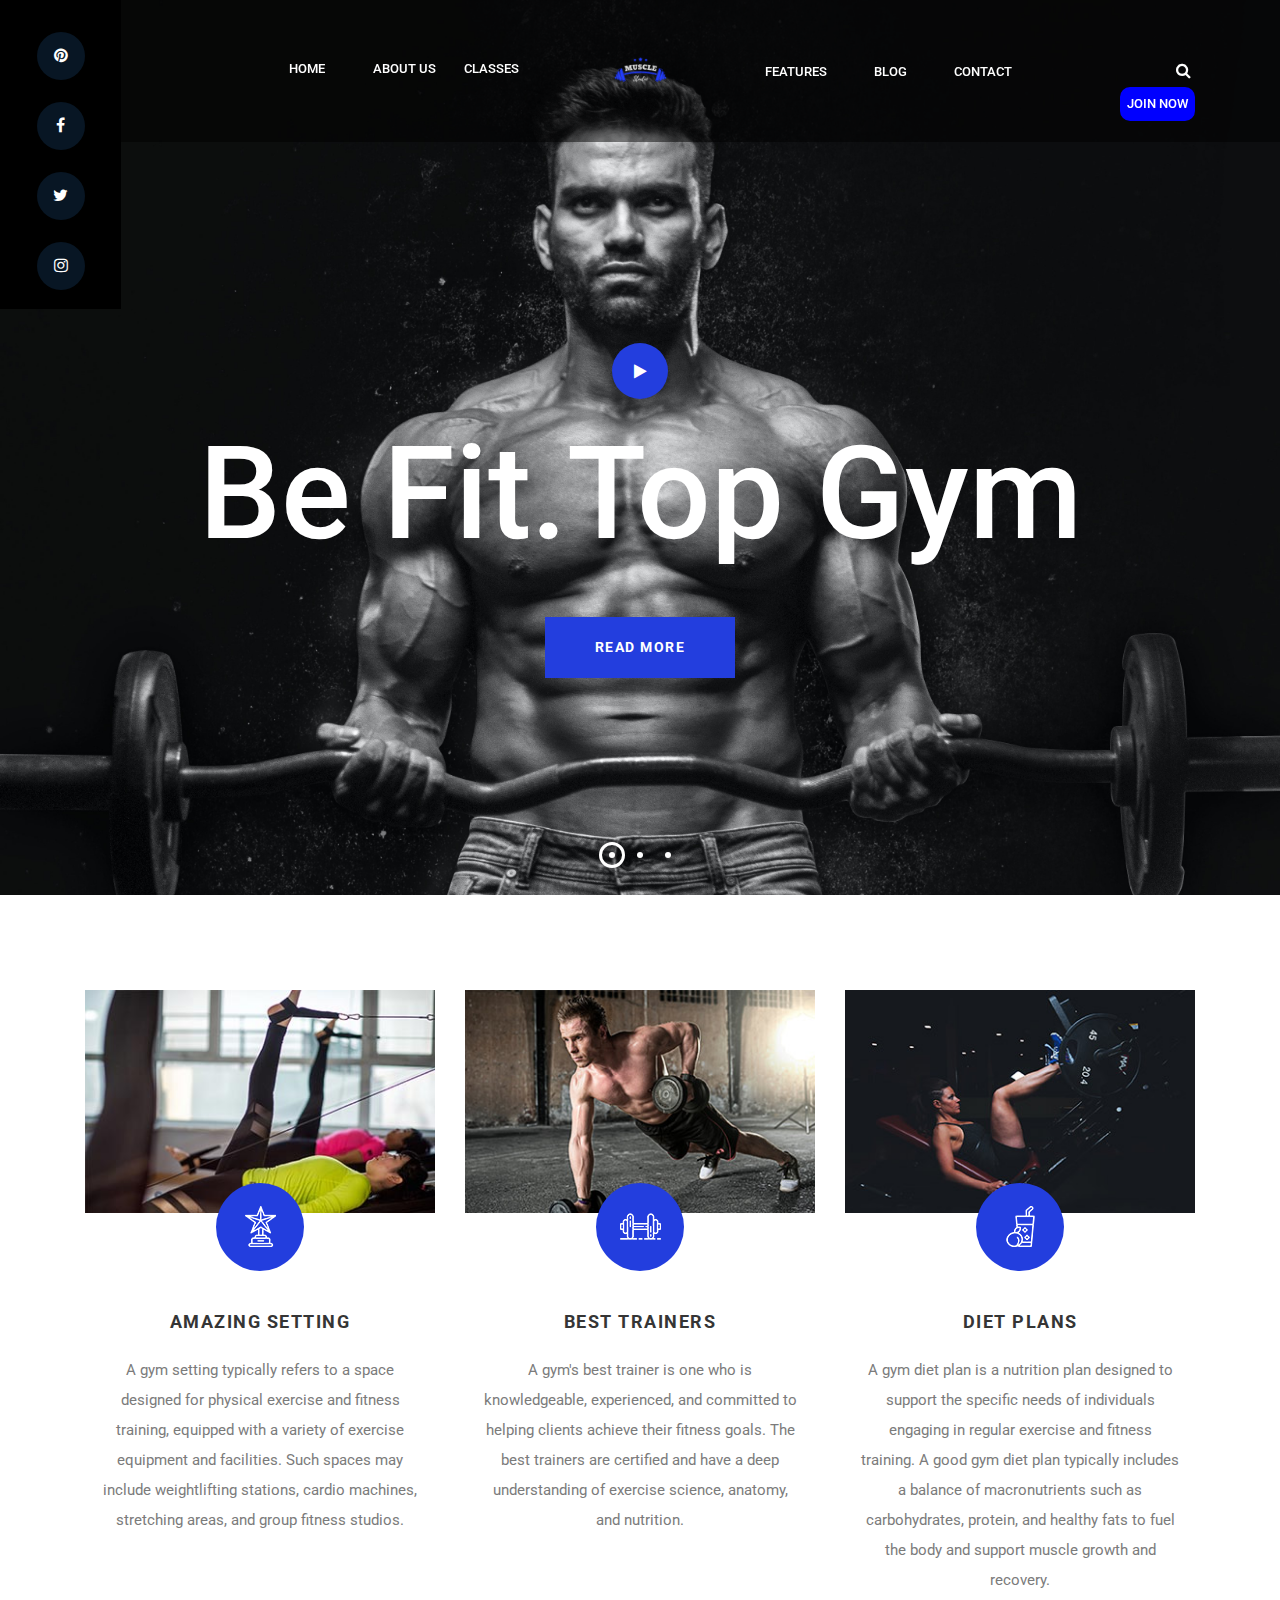
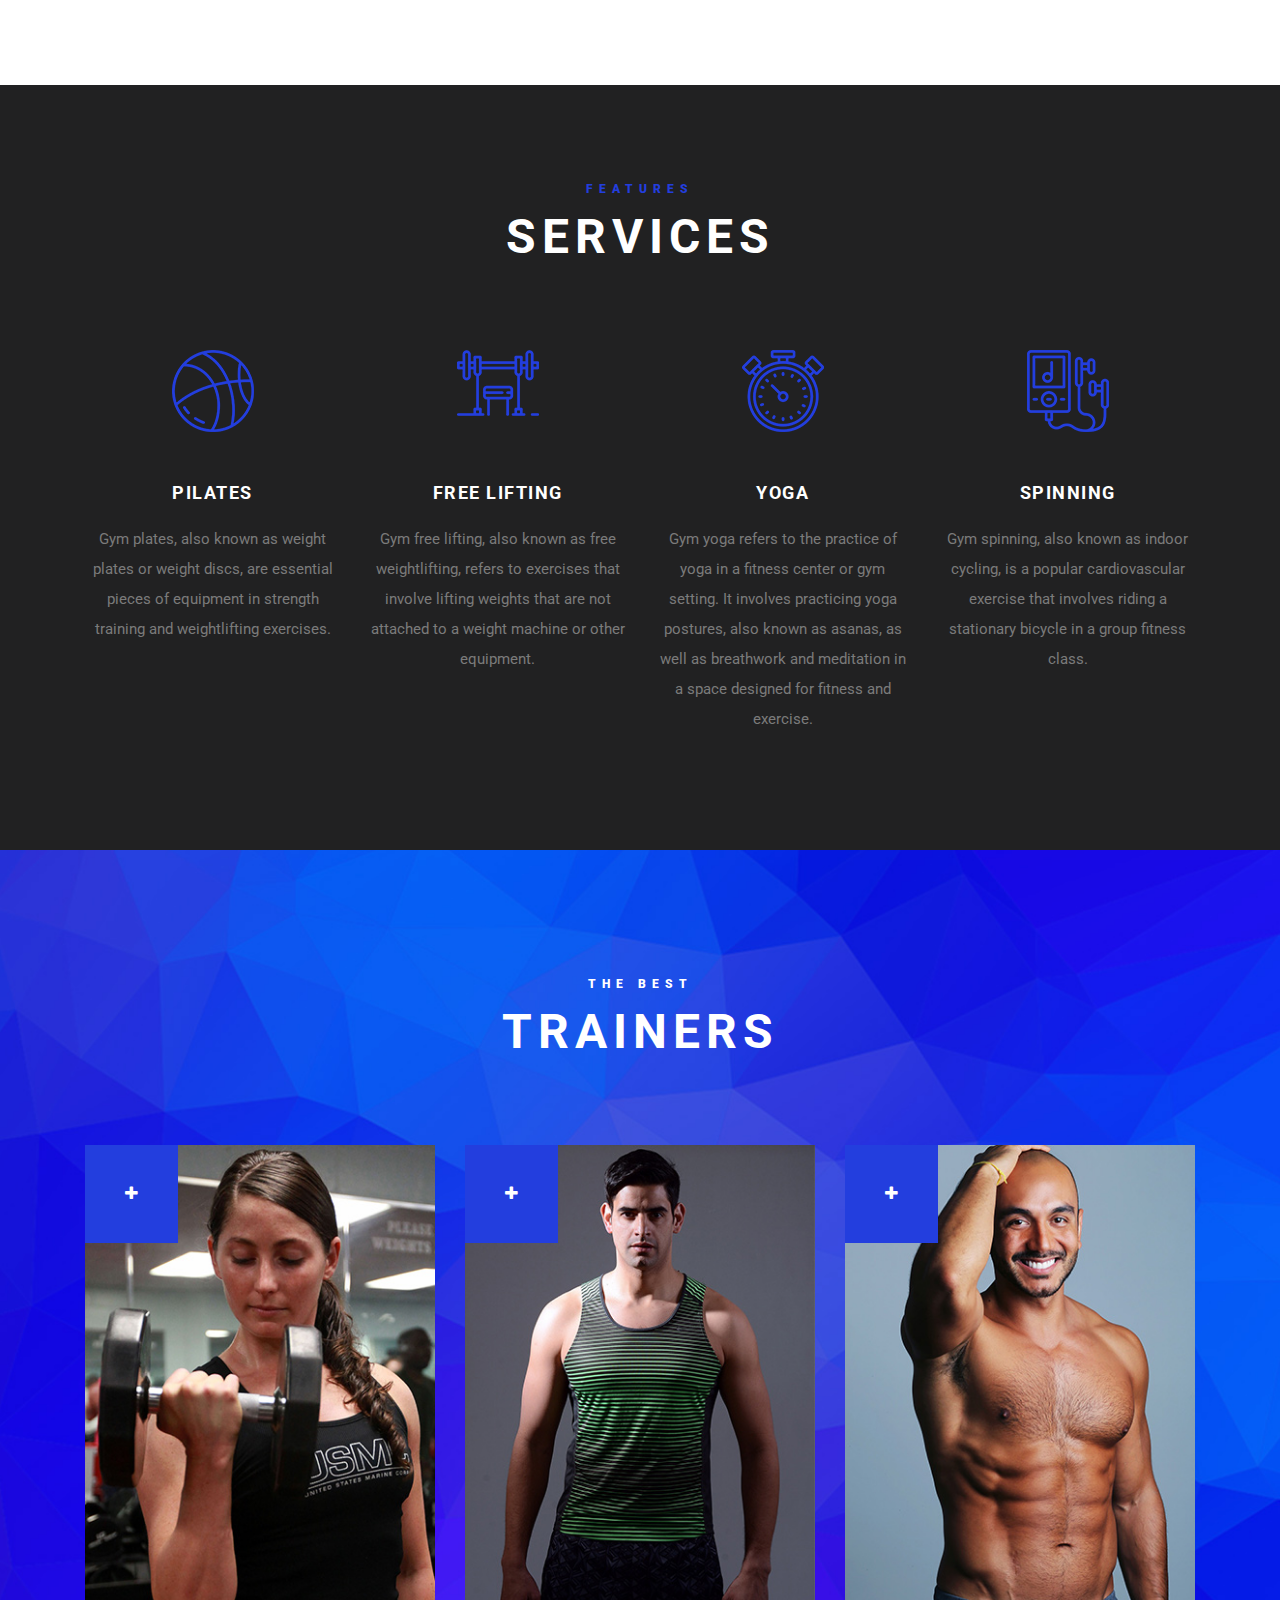
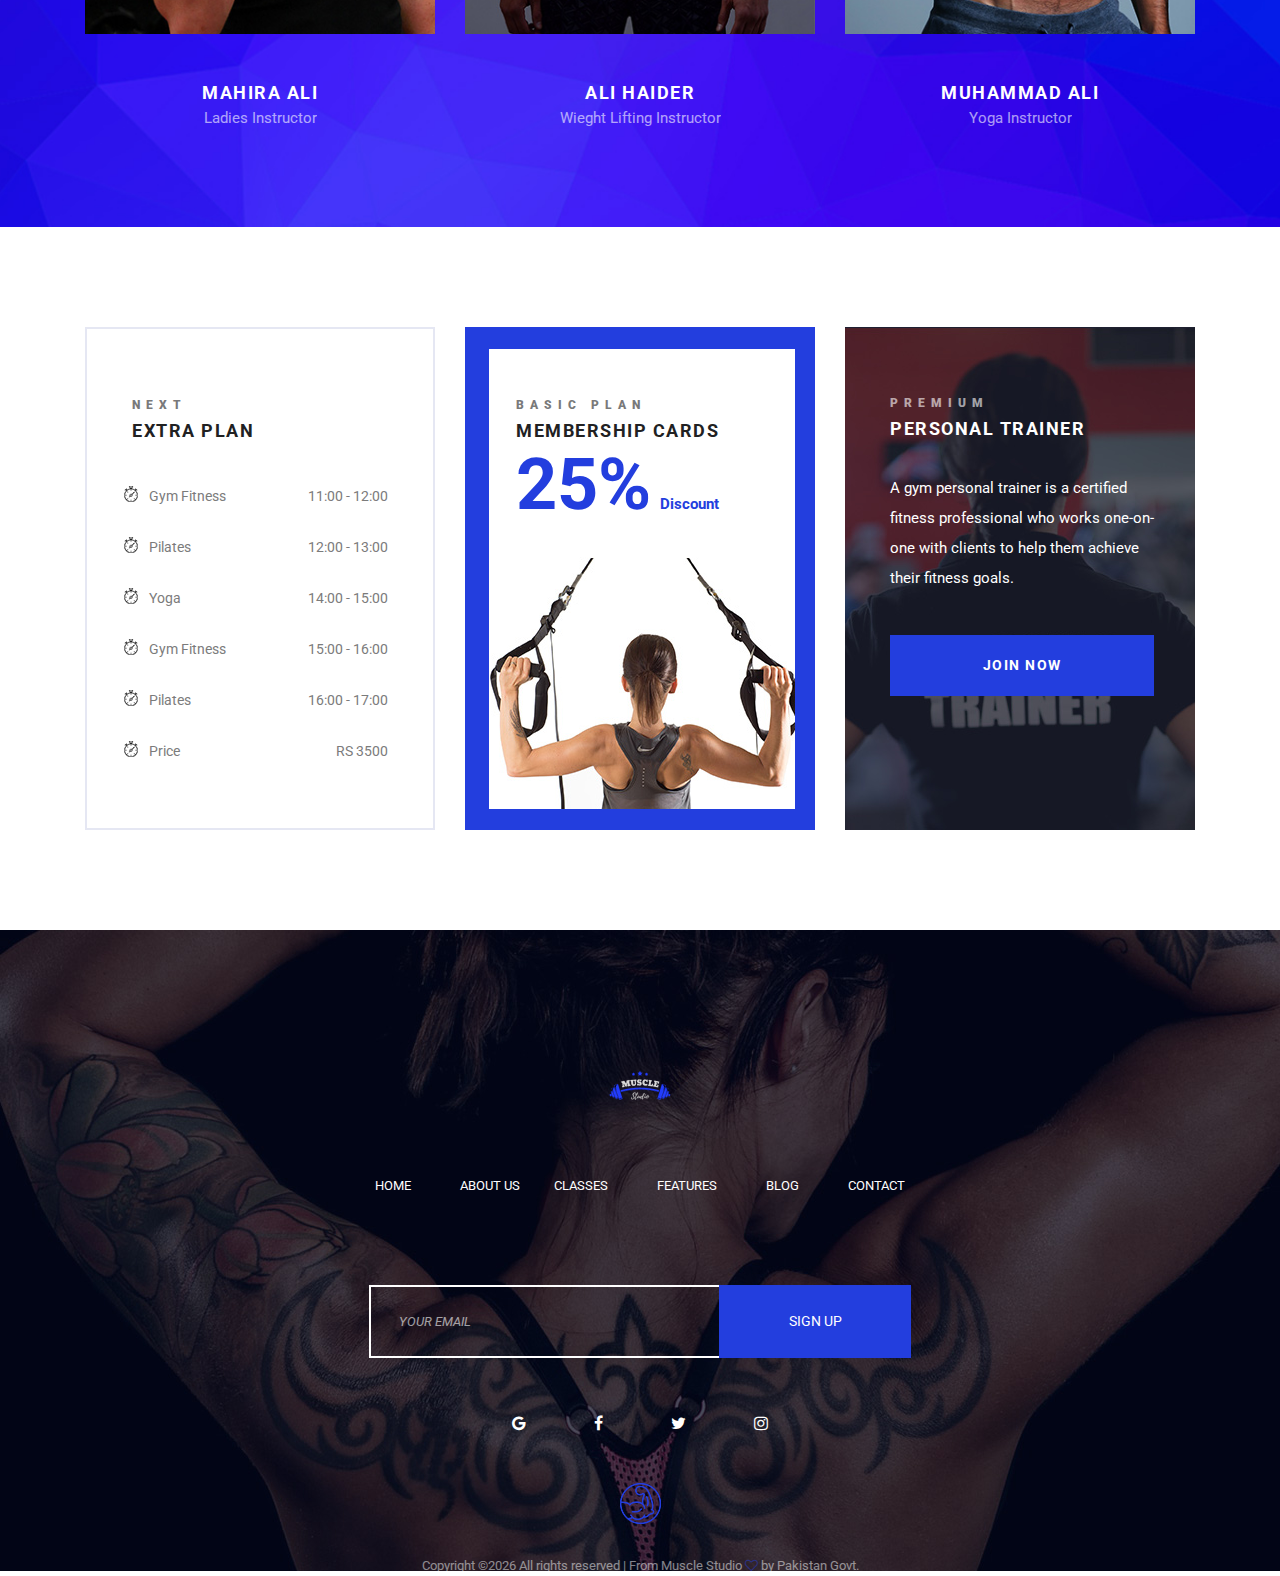
<file: index.html>
<!DOCTYPE html>
<html lang="zxx">

<head>
    <meta charset="UTF-8">
    <meta name="description" content="Muscle Studio">
    <meta name="keywords" content="Muscle Studio, unica, creative, html">
    <meta name="viewport" content="width=device-width, initial-scale=1.0">
    <meta http-equiv="X-UA-Compatible" content="ie=edge">
    <title>Muscle Studio</title>

    <!-- Google Font -->
    <link href="https://fonts.googleapis.com/css?family=Roboto:100,300,300i,400,500,700,900" rel="stylesheet">

    <!-- Css Styles -->
    <link rel="stylesheet" href="css/bootstrap.min.css" type="text/css">
    <link rel="stylesheet" href="css/font-awesome.min.css" type="text/css">
    <link rel="stylesheet" href="css/owl.carousel.min.css" type="text/css">
    <link rel="stylesheet" href="css/magnific-popup.css" type="text/css">
    <link rel="stylesheet" href="css/barfiller.css" type="text/css">
    <link rel="stylesheet" href="css/slicknav.min.css" type="text/css">
    <link rel="stylesheet" href="css/style.css" type="text/css">
</head>

<body>
    <!-- Page Preloder -->
    <div id="preloder">
        <div class="loader"></div>
    </div>
    <!-- Header Section Begin -->
    <header class="header-section">
        <div class="container">
            <div class="row">
                <div class="col-lg-12">
                    <div class="main-menu">
                        <div class="logo">
                            <a href="./index.html">
                                <img src="img/logo.png" alt="">
                                
                            </a>
                        </div>
                        <nav class="mobile-menu">
                            <ul>
                               
                                <li><a href="./index.html">Home</a></li>
                                <li><a href="./about-us.html">About us</a></li>
                                <li><a href="./classes.html">Classes</a></li>
                                <li><a href="./elements.html">Features</a></li>
                                <li><a href="./blog.html">Blog</a></li>
                                <li><a href="./contact.html">Contact</a></li>
                                
                           
                                <li class="search-btn search-trigger"><i class="fa fa-search"></i></li><br>
                                <li style="border: solid blue; border-radius: 10px;background-color: blue;"><a href="./add-new.php">Join now</a></li>


                            </ul>
                        </nav>
                        <div id="mobile-menu-wrap"></div>
                    </div>
                </div>
            </div>
        </div>
    </header>
    <!-- Header End -->
    <!-- Search Bar Begin -->
    <section class="search-bar-wrap">
        <span class="search-close"><i class="fa fa-close"></i></span>
        <div class="search-bar-table">
            <div class="search-bar-tablecell">
                <div class="search-bar-inner">
                    <h2>Search</h2>
                    <form action="#">
                        <input type="search" placeholder="Type Keywords">
                        <button type="submit">Search</button>
                    </form>
                </div>
            </div>
        </div>
    </section>
    <!-- Search Bar End -->
    <!-- Top Social Begin -->
    <div class="top-social">
        <div class="top-social-links">
            <ul>
                <li><a href="#"><i class="fa fa-pinterest"></i></a></li>
                <li><a href="https://www.facebook.com/profile.php?id=100008943304629&mibextid=ZbWKwL"><i class="fa fa-facebook"></i></a></li>
                <li><a href="https://twitter.com/Todaysdeal12?t=ZHpCNqxJ7XqVGNTmyDL9kw&s=09"><i class="fa fa-twitter"></i></a></li>
                <li><a href="https://instagram.com/mazhar.tariq?igshid=ZGUzMzM3NWJiOQ=="><i class="fa fa-instagram"></i></a></li>
            </ul>
        </div>
    </div>
    <!-- Top Social End -->
    <!-- Hero Slider Section Begin -->
    <section class="hero-slider">
        <div class="slide-items owl-carousel">
            <div class="single-slide set-bg active" data-setbg="img/bg.jpg">
                <a href="https://www.youtube.com/watch?v=SEVuD_djKrU" class="play-btn pop-up"><i class="fa fa-play"></i></a>
                <h1>Be Fit.Top Gym</h1>
                <a href="#" class="primary-btn">Read More</a>
            </div>
            <div class="single-slide set-bg" data-setbg="img/bg-2.jpg">
                <a href="https://www.youtube.com/watch?v=SEVuD_djKrU" class="play-btn pop-up"><i class="fa fa-play"></i></a>
                <h1>Be Fit.Top Trainer</h1>
                <a href="#" class="primary-btn">Read More</a>
            </div>
            <div class="single-slide set-bg" data-setbg="img/bg-3.jpg">
                <a href="https://www.youtube.com/watch?v=SEVuD_djKrU" class="play-btn pop-up"><i class="fa fa-play"></i></a>
                <h1>Be Fit.Top Body</h1>
                <a href="#" class="primary-btn">Read More</a>
            </div>
        </div>
    </section>
    <!-- Hero Slider End -->
    <!-- Features Section Begin -->
    <section class="features-section spad">
        <div class="container">
            <div class="row">
                <div class="col-md-4">
                    <div class="single-features">
                        <div class="features-img">
                            <img src="img/features/feature-1.jpg" alt="">
                        </div>
                        <div class="feature-text">
                            <div class="feature-icon">
                                <img src="img/features/icon-1.png" alt="">
                            </div>
                            <h5>Amazing Setting</h5>
                            <p>A gym setting typically refers to a space designed for physical exercise and fitness training, equipped with a variety of exercise equipment and facilities. Such spaces may include weightlifting stations, cardio machines, stretching areas, and group fitness studios. </p>
                        </div>
                    </div>
                </div>
                <div class="col-md-4">
                    <div class="single-features">
                        <div class="features-img">
                            <img src="img/features/feature-2.jpg" alt="">
                        </div>
                        <div class="feature-text">
                            <div class="feature-icon">
                                <img src="img/features/icon-2.png" alt="">
                            </div>
                            <h5>Best Trainers</h5>
                            <p>A gym's best trainer is one who is knowledgeable, experienced, and committed to helping clients achieve their fitness goals. The best trainers are certified and have a deep understanding of exercise science, anatomy, and nutrition.</p>
                        </div>
                    </div>
                </div>
                <div class="col-md-4">
                    <div class="single-features">
                        <div class="features-img">
                            <img src="img/features/feature-3.jpg" alt="">
                        </div>
                        <div class="feature-text">
                            <div class="feature-icon">
                                <img src="img/features/icon-3.png" alt="">
                            </div>
                            <h5>Diet Plans</h5>
                            <p>A gym diet plan is a nutrition plan designed to support the specific needs of individuals engaging in regular exercise and fitness training. A good gym diet plan typically includes a balance of macronutrients such as carbohydrates, protein, and healthy fats to fuel the body and support muscle growth and recovery.</p>
                        </div>
                    </div>
                </div>
            </div>
        </div>
    </section>
    <!-- Features Section End -->
    <!-- Services Section Begin -->
    <section class="services-section spad">
        <div class="container">
            <div class="row">
                <div class="col-lg-12 text-center">
                    <div class="section-title">
                        <span>Features</span>
                        <h2>Services</h2>
                    </div>
                </div>
            </div>
            <div class="row">
                <div class="col-lg-3 col-sm-6">
                    <div class="single-service">
                        <img src="img/icon-1.png" alt="">
                        <h5>Pilates</h5>
                        <p>Gym plates, also known as weight plates or weight discs, are essential pieces of equipment in strength training and weightlifting exercises.</p>
                    </div>
                </div>
                <div class="col-lg-3 col-sm-6">
                    <div class="single-service c-text">
                        <img src="img/icon-2.png" alt="">
                        <h5>Free Lifting</h5>
                        <p>Gym free lifting, also known as free weightlifting, refers to exercises that involve lifting weights that are not attached to a weight machine or other equipment.</p>
                    </div>
                </div>
                <div class="col-lg-3 col-sm-6">
                    <div class="single-service">
                        <img src="img/icon-3.png" alt="">
                        <h5>Yoga</h5>
                        <p>Gym yoga refers to the practice of yoga in a fitness center or gym setting. It involves practicing yoga postures, also known as asanas, as well as breathwork and meditation in a space designed for fitness and exercise.</p>
                    </div>
                </div>
                <div class="col-lg-3 col-sm-6">
                    <div class="single-service">
                        <img src="img/icon-4.png" alt="">
                        <h5>Spinning</h5>
                        <p>Gym spinning, also known as indoor cycling, is a popular cardiovascular exercise that involves riding a stationary bicycle in a group fitness class.</p>
                    </div>
                </div>
            </div>
    </section>
    <!-- Services Section End -->
    <!-- Trainer Section Begin -->
    <section class="trainer-section set-bg" data-setbg="img/trainer-bg.jpg">
        <div class="container">
            <div class="row">
                <div class="col-lg-12 text-center">
                    <div class="section-title">
                        <span>The Best</span>
                        <h2>Trainers</h2>
                    </div>
                </div>
            </div>
            <div class="row">
                <div class="col-md-4">
                    <div class="single-trainer">
                        <div class="trainer-img">
                            <img src="img/trainer/trainer-1.jpg" alt="">
                            <div class="img-hover">
                                <a href="#"><i class="fa fa-plus"></i></a>
                            </div>
                        </div>
                        <div class="trainer-text">
                            <h5>Mahira Ali <span>Ladies Instructor</span></h5>
                        </div>
                    </div>
                </div>
                <div class="col-md-4">
                    <div class="single-trainer">
                        <div class="trainer-img">
                            <img src="img/trainer/trainer-2.jpg" alt="">
                            <div class="img-hover">
                                <a href="#"><i class="fa fa-plus"></i></a>
                            </div>
                        </div>
                        <div class="trainer-text">
                            <h5>Ali Haider <span>Wieght Lifting Instructor</span></h5>
                        </div>
                    </div>
                </div>
                <div class="col-md-4">
                    <div class="single-trainer">
                        <div class="trainer-img">
                            <img src="img/trainer/trainer-3.jpg" alt="">
                            <div class="img-hover">
                                <a href="#"><i class="fa fa-plus"></i></a>
                            </div>
                        </div>
                        <div class="trainer-text">
                            <h5>Muhammad Ali <span>Yoga Instructor</span></h5>
                        </div>
                    </div>
                </div>
            </div>
        </div>
    </section>
    <!-- Traniner Section End -->
    <!-- Upcoming Event Begin -->
    <section class="upcoming-event-section spad-2">
        <div class="container">
            <div class="row">
                <div class="col-lg-4 col-md-6">
                    <div class="upcoming-classes">
                        <div class="up-title">
                            <span>Next</span>
                            <h5>Extra Plan</h5>
                        </div>
                        <ul class="classes-time">
                            <li><img src="img/stopwatch.png" alt=""> Gym Fitness <span>11:00 - 12:00</span></li>
                            <li><img src="img/stopwatch.png" alt=""> Pilates <span>12:00 - 13:00</span></li>
                            <li><img src="img/stopwatch.png" alt=""> Yoga <span>14:00 - 15:00</span></li>
                            <li><img src="img/stopwatch.png" alt=""> Gym Fitness <span>15:00 - 16:00</span></li>
                            <li><img src="img/stopwatch.png" alt=""> Pilates <span>16:00 - 17:00</span></li>
                            <li><img src="img/stopwatch.png" alt=""> Price <span>RS 3500</span></li>
                        </ul>
                    </div>
                </div>
                <div class="col-lg-4 col-md-6">
                    <div class="membership-card set-bg" data-setbg="img/m-card.jpg">
                        <div class="membership-details">
                            <div class="up-title">
                                <span>Basic Plan</span>
                                <h5>Membership Cards</h5>
                            </div>
                            <div class="discount">
                                <h1>25% <span>Discount</span></h1>
                            </div>
                        </div>
                    </div>
                </div>
                <div class="col-lg-4 col-md-12">
                    <div class="member-sign-up set-bg" data-setbg="img/signup-bg.jpg">
                        <div class="up-title">
                            <span>Premium</span>
                            <h5>Personal Trainer</h5>
                        </div>
                        <p>A gym personal trainer is a certified fitness professional who works one-on-one with clients to help them achieve their fitness goals.</p>
                        <div class="member-signup-btn">
                            <a href="add-new.php" class="primary-btn">Join Now</a>
                        </div>
                    </div>
                </div>
            </div>
        </div>
    </section>
    <!-- Upcoming Event End -->
    <!-- Footer Section Begin -->
    <footer class="footer-section set-bg" data-setbg="img/footer-bg.jpg">
        <div class="container">
            <div class="row">
                <div class="col-lg-12">
                    <div class="footer-content">
                        <div class="footer-logo">
                            <a href="#"><img src="img/logo.png" alt=""></a>
                        </div>
                        <div class="footer-menu">
                            <ul>
                                <li><a href="./home.html">Home</a></li>
                                <li><a href="about-us.html">About us</a></li>
                                <li><a href="classes.html">Classes</a></li>
                                <li><a href="elements.html">Features</a></li>
                                <li><a href="blog.html">Blog</a></li>
                                <li><a href="contact.html">Contact</a></li>
                            </ul>
                        </div>
                        <div class="subscribe-form">
                            <form action="#">
                                <input type="text" placeholder="your Email">
                                <button type="submit">Sign Up</button>
                            </form>
                        </div>
                        <div class="social-links">
                            <a href="#"><i class="fa fa-google"></i></a>
                            <a href="https://www.facebook.com/profile.php?id=100008943304629&mibextid=ZbWKwL"><i class="fa fa-facebook"></i></a>
                            <a href="https://twitter.com/Todaysdeal12?t=ZHpCNqxJ7XqVGNTmyDL9kw&s=09"><i class="fa fa-twitter"></i></a>
                            <a href="https://instagram.com/mazhar.tariq?igshid=ZGUzMzM3NWJiOQ=="><i class="fa fa-instagram"></i></a>
                        </div>
                        <div class="footer-icon-img">
                            <img src="img/footer-icon.png" alt="">
                        </div>
                        <div class="copyright">
                           <!-- Link back to Colorlib can't be removed. Template is licensed under CC BY 3.0. -->
Copyright &copy;<script>document.write(new Date().getFullYear());</script> All rights reserved | From Muscle Studio <i class="fa fa-heart-o" aria-hidden="true"></i> by <a href="" target="_blank">Pakistan Govt.</a>
<!-- Link back to Colorlib can't be removed. Template is licensed under CC BY 3.0. -->
                        </div>
                    </div>
                </div>
            </div>
        </div>
    </footer>
    <!-- Footer Section End -->

    <!-- Js Plugins -->
    <script src="js/jquery-3.3.1.min.js"></script>
    <script src="js/bootstrap.min.js"></script>
    <script src="js/jquery.slicknav.js"></script>
    <script src="js/owl.carousel.min.js"></script>
    <script src="js/jquery.magnific-popup.min.js"></script>
    <script src="js/circle-progress.min.js"></script>
    <script src="js/jquery.barfiller.js"></script>
    <script src="js/main.js"></script>
</body>

</html>
</file>
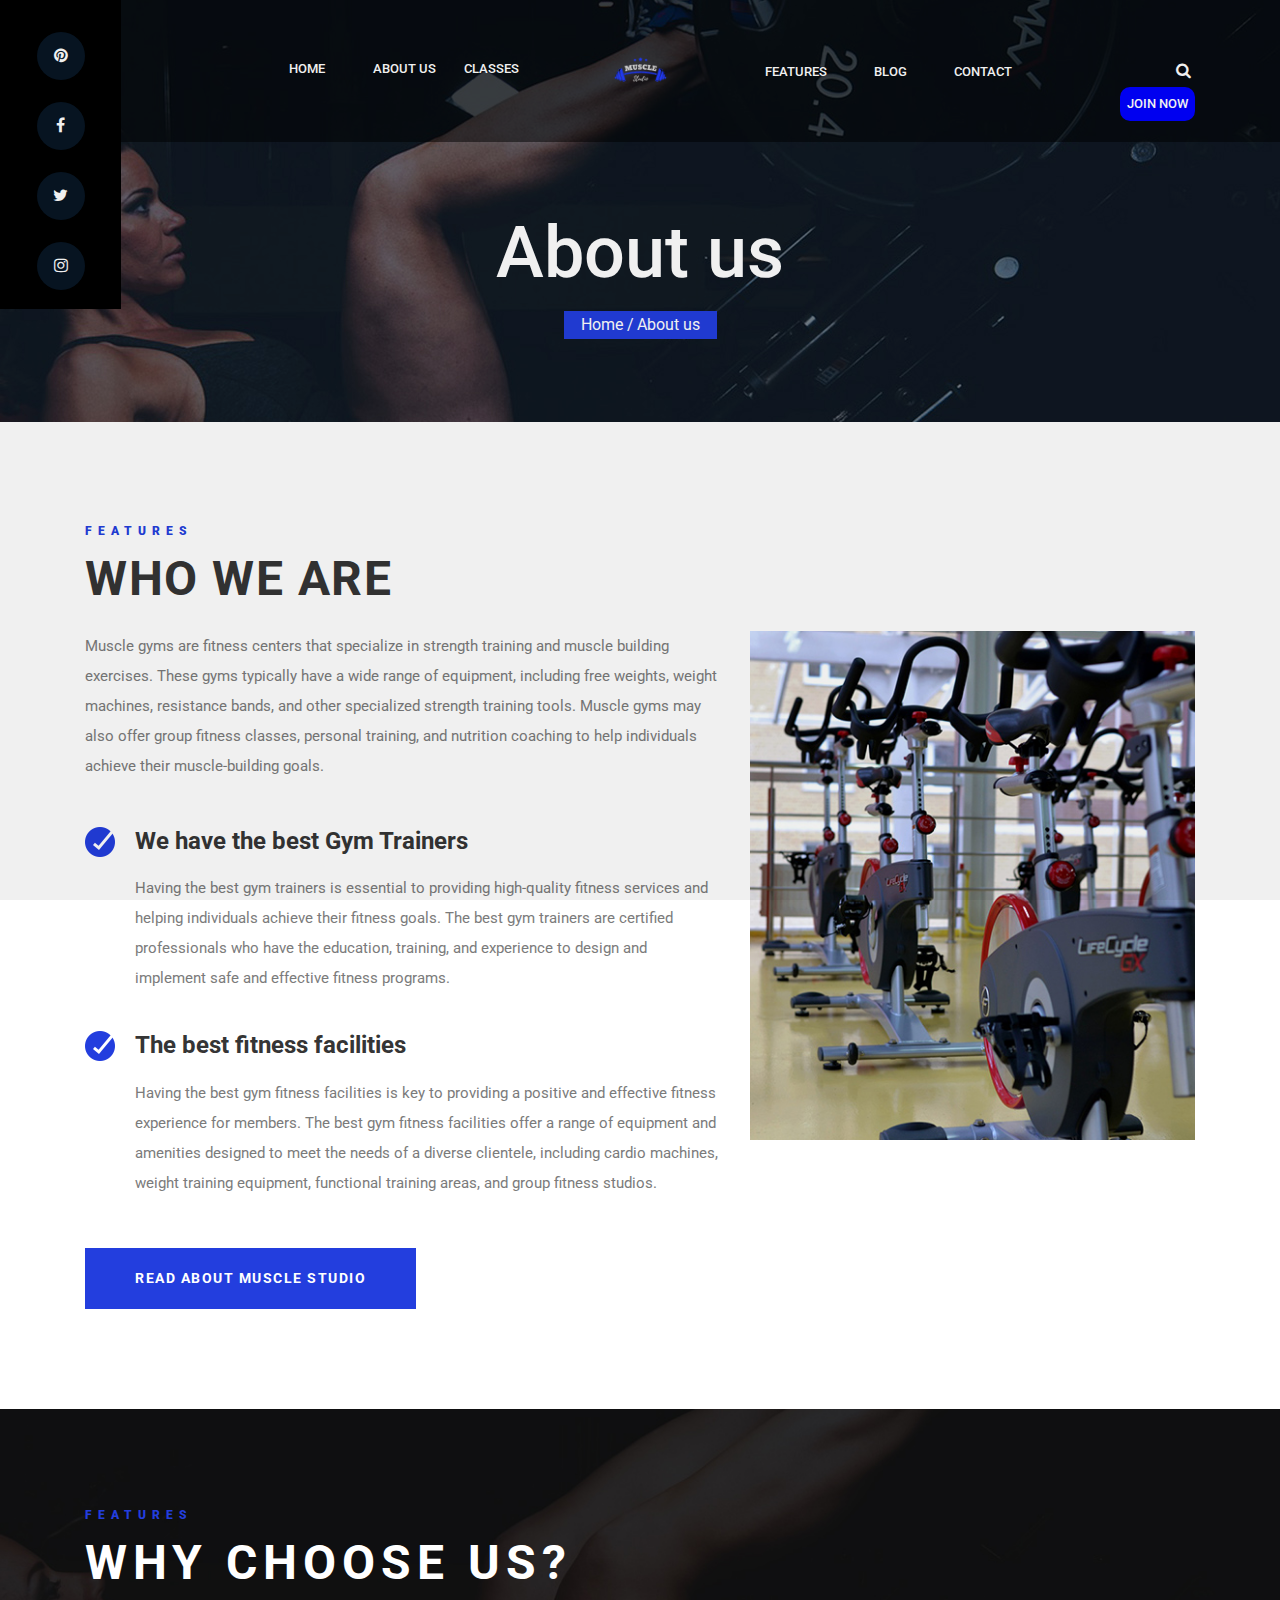
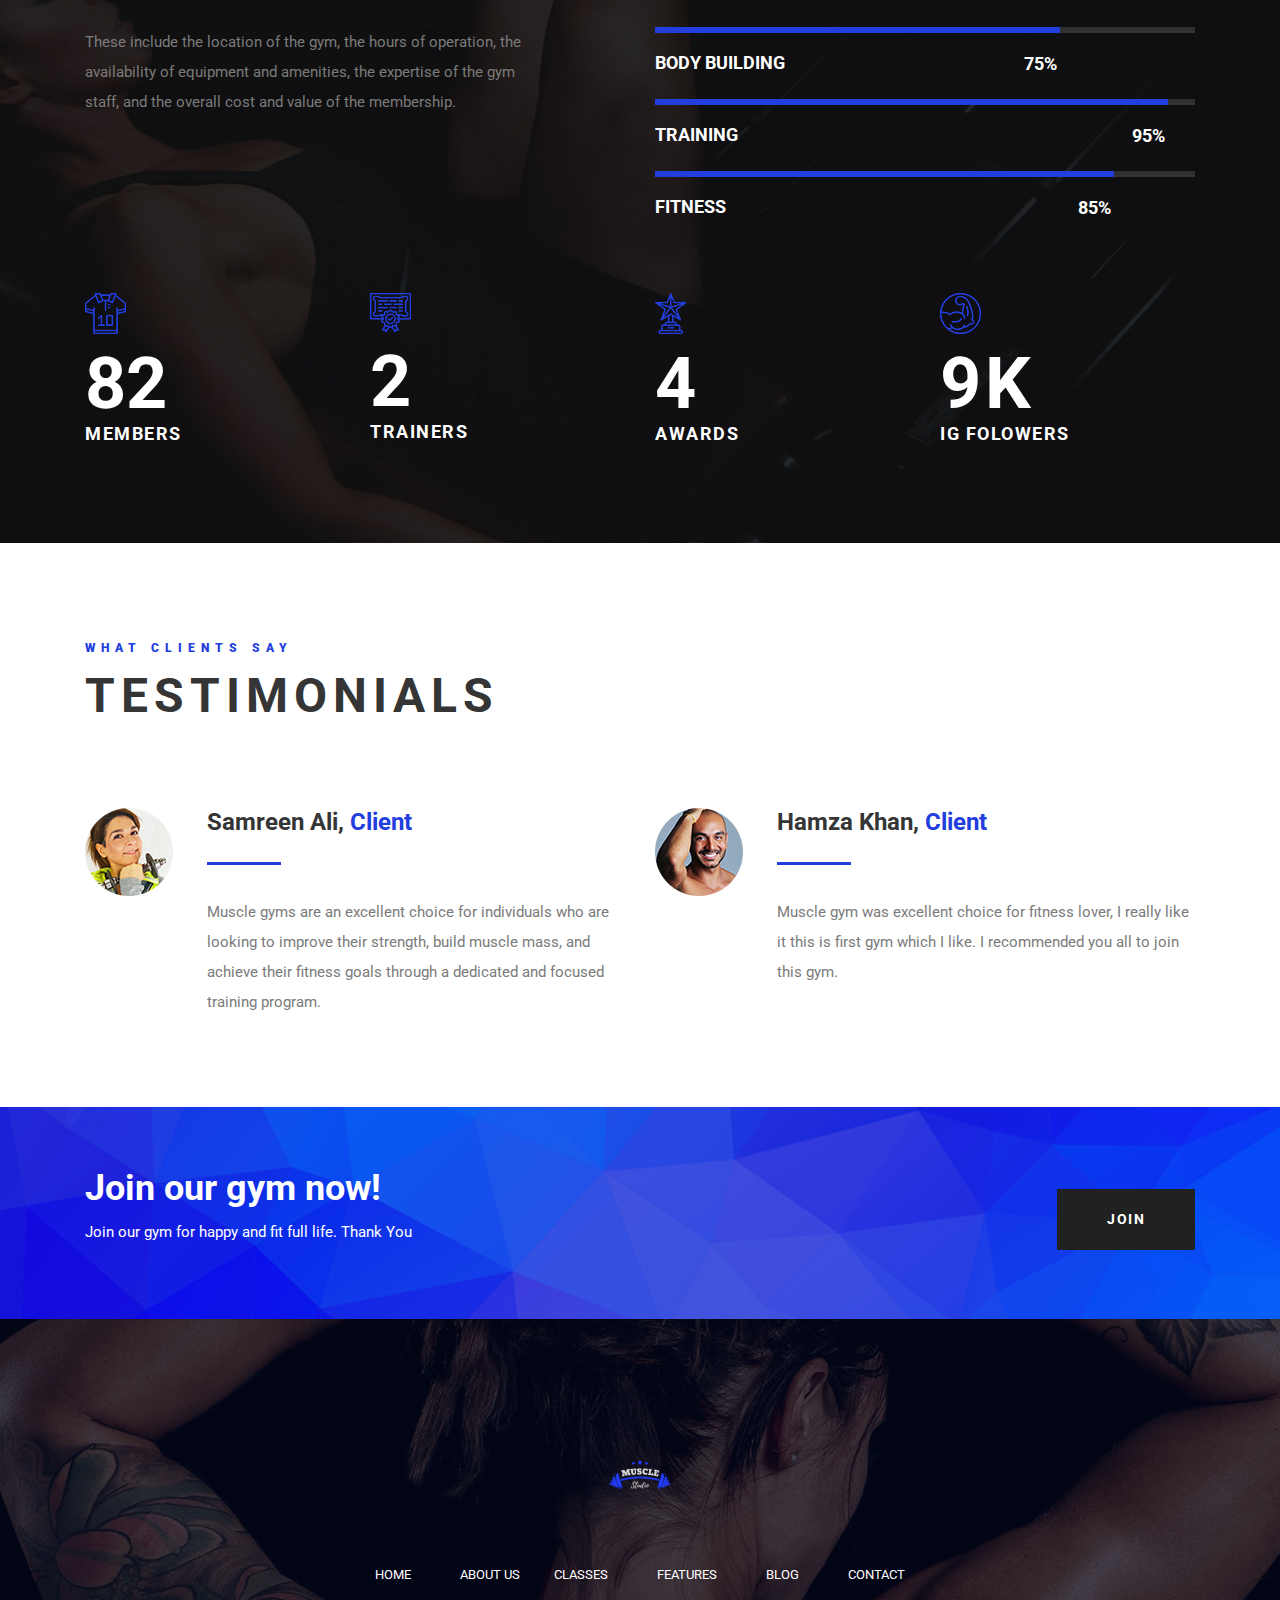
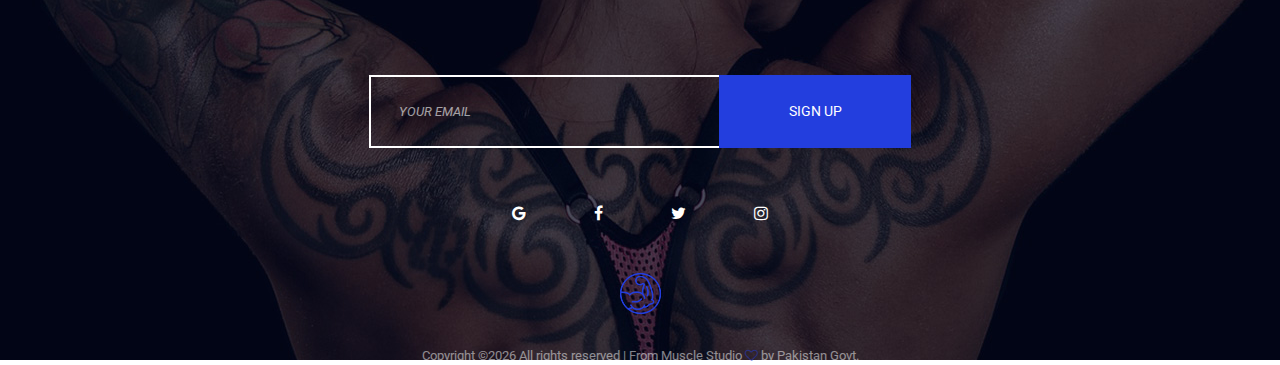
<file: about-us.html>
<!DOCTYPE html>
<html lang="zxx">

<head>
    <meta charset="UTF-8">
    <meta name="description" content="Muscle Studio">
    <meta name="keywords" content="Muscle Studio, unica, creative, html">
    <meta name="viewport" content="width=device-width, initial-scale=1.0">
    <meta http-equiv="X-UA-Compatible" content="ie=edge">
    <title>Muscle Studio | About</title>

    <!-- Google Font -->
    <link href="https://fonts.googleapis.com/css?family=Roboto:100,300,300i,400,500,700,900" rel="stylesheet">

    <!-- Css Styles -->
    <link rel="stylesheet" href="css/bootstrap.min.css" type="text/css">
    <link rel="stylesheet" href="css/font-awesome.min.css" type="text/css">
    <link rel="stylesheet" href="css/owl.carousel.min.css" type="text/css">
    <link rel="stylesheet" href="css/magnific-popup.css" type="text/css">
    <link rel="stylesheet" href="css/barfiller.css" type="text/css">
    <link rel="stylesheet" href="css/slicknav.min.css" type="text/css">
    <link rel="stylesheet" href="css/style.css" type="text/css">
</head>

<body>
    <!-- Page Preloder -->
    <div id="preloder">
        <div class="loader"></div>
    </div>
    <!-- Header Section Begin -->
    <header class="header-section">
        <div class="container">
            <div class="row">
                <div class="col-lg-12">
                    <div class="main-menu">
                        <div class="logo">
                            <a href="./index.html">
                                <img src="img/logo.png" alt="">
                            </a>
                        </div>
                        <nav class="mobile-menu">
                            <ul>
                                <li><a href="./index.html">Home</a></li>
                                <li><a href="./about-us.html">About us</a></li>
                                <li><a href="./classes.html">Classes</a></li>
                                <li><a href="./elements.html">Features</a></li>
                                <li><a href="./blog.html">Blog</a></li>
                                <li><a href="./contact.html">Contact</a></li>
                                <li class="search-btn search-trigger"><i class="fa fa-search"></i></li>
                                <br>
                                <li style="border: solid blue; border-radius: 10px;background-color: blue;"><a href="./add-new.php">Join now</a></li>
                            </ul>
                        </nav>
                        <div id="mobile-menu-wrap"></div>
                    </div>
                </div>
            </div>
        </div>
    </header>
    <!-- Header End -->
    <!-- Search Bar Begin -->
    <section class="search-bar-wrap">
        <span class="search-close"><i class="fa fa-close"></i></span>
        <div class="search-bar-table">
            <div class="search-bar-tablecell">
                <div class="search-bar-inner">
                    <h2>Search</h2>
                    <form action="#">
                        <input type="search" placeholder="Type Keywords">
                        <button type="submit">Search</button>
                    </form>
                </div>
            </div>
        </div>
    </section>
    <!-- Search Bar End -->
    <!-- Top Social Begin -->
    <div class="top-social">
        <div class="top-social-links">
            <ul>
                <li><a href="#"><i class="fa fa-pinterest"></i></a></li>
                <li><a href="https://www.facebook.com/profile.php?id=100008943304629&mibextid=ZbWKwL"><i class="fa fa-facebook"></i></a></li>
                <li><a href="https://twitter.com/Todaysdeal12?t=ZHpCNqxJ7XqVGNTmyDL9kw&s=09"><i class="fa fa-twitter"></i></a></li>
                <li><a href="https://instagram.com/mazhar.tariq?igshid=ZGUzMzM3NWJiOQ=="><i class="fa fa-instagram"></i></a></li>
            </ul>
        </div>
    </div>
    <!-- Top Social End -->
    <!-- Breadcrumb Section Begin -->
    <section class="breadcrumb-area set-bg" data-setbg="img/breadcrumb-bg.jpg">
        <div class="container">
            <div class="row">
                <div class="col-lg-12 text-center">
                    <div class="breadcrumb-content">
                        <h2>About us</h2>
                        <div class="links">
                            <a href="./index.html">Home</a>
                            <a href="./about-us.html" class="rt-breadcrumb">About us</a>
                        </div>
                    </div>
                </div>
            </div>
        </div>
    </section>
    <!-- Breadcrumb Section End -->
    <!-- About Us Begin -->
    <section class="about-us-area spad-2">
        <div class="container">
            <div class="row">
                <div class="col-lg-12">
                    <div class="section-title">
                        <span>Features</span>
                        <h2>Who We Are</h2>
                    </div>
                </div>
            </div>
            <div class="row">
                <div class="col-lg-7">
                    <div class="about-text">
                        <p class="t-text">Muscle gyms are fitness centers that specialize in strength training and muscle building exercises. These gyms typically have a wide range of equipment, including free weights, weight machines, resistance bands, and other specialized strength training tools. Muscle gyms may also offer group fitness classes, personal training, and nutrition coaching to help individuals achieve their muscle-building goals. </p>
                        <div class="about-features">
                            <div class="about-features-item">
                                <div class="about-feature-img">
                                    <img src="img/check.png" alt="">
                                </div>
                                <div class="about-feature-text">
                                    <h4>We have the best Gym Trainers</h4>
                                    <p>Having the best gym trainers is essential to providing high-quality fitness services and helping individuals achieve their fitness goals. The best gym trainers are certified professionals who have the education, training, and experience to design and implement safe and effective fitness programs.</p>
                                </div>
                            </div>
                            <div class="about-features-item">
                                <div class="about-feature-img">
                                    <img src="img/check.png" alt="">
                                </div>
                                <div class="about-feature-text">
                                    <h4>The best fitness facilities</h4>
                                    <p>Having the best gym fitness facilities is key to providing a positive and effective fitness experience for members. The best gym fitness facilities offer a range of equipment and amenities designed to meet the needs of a diverse clientele, including cardio machines, weight training equipment, functional training areas, and group fitness studios.</p>
                                </div>
                            </div>
                        </div>
                        <a href="#" class="primary-btn">Read about Muscle Studio</a>
                    </div>
                </div>
                <div class="col-lg-5">
                    <img class="about-img" src="img/about-us.jpg" alt="">
                </div>
            </div>
        </div>
    </section>
    <!-- About Us End -->
    <!-- Skills Section Begin -->
    <section class="skill-section set-bg" data-setbg="img/about-bg-2.jpg">
        <div class="container">
            <div class="row">
                <div class="col-lg-12">
                    <div class="section-title">
                        <span>Features</span>
                        <h2>Why Choose us?</h2>
                    </div>
                </div>
            </div>
            <div class="row">
                <div class="col-lg-5">
                    <div class="skill-text">
                        <p>These include the location of the gym, the hours of operation, the availability of equipment and amenities, the expertise of the gym staff, and the overall cost and value of the membership. </p>
                    </div>
                </div>
                <div class="col-lg-6 offset-lg-1">
                    <div class="skill-bar">
                        <div id="bar1" class="single-bar barfiller">
                            <span class="fill" data-percentage="75"></span>
                            <h5>Body building</h5>
                            <div class="tipWrap">
                                <span class="tip"></span>
                            </div>
                        </div>
                        <div id="bar2" class="single-bar barfiller">
                            <span class="fill" data-percentage="95"></span>
                            <h5>Training</h5>
                            <div class="tipWrap">
                                <span class="tip"></span>
                            </div>
                        </div>
                        <div id="bar3" class="single-bar barfiller">
                            <span class="fill" data-percentage="85"></span>
                            <h5>Fitness</h5>
                            <div class="tipWrap">
                                <span class="tip"></span>
                            </div>
                        </div>
                    </div>
                </div>
            </div>
            <div class="row mt-50">
                <div class="col-lg-3 col-sm-6">
                    <div class="single-counter">
                        <div class="counter-icon">
                            <img src="img/shirt-icon.png" alt="">
                        </div>
                        <span class="counter">561</span>
                        <p>Members</p>
                    </div>
                </div>
                <div class="col-lg-3 col-sm-6">
                    <div class="single-counter">
                        <div class="counter-icon">
                            <img src="img/certify.png" alt="">
                        </div>
                        <span class="counter">12</span>
                        <p>Trainers</p>
                    </div>
                </div>
                <div class="col-lg-3 col-sm-6">
                    <div class="single-counter">
                        <div class="counter-icon">
                            <img src="img/award-icon.png" alt="">
                        </div>
                        <span class="counter">25</span>
                        <p>Awards</p>
                    </div>
                </div>
                <div class="col-lg-3 col-sm-6">
                    <div class="single-counter">
                        <div class="counter-icon">
                            <img src="img/footer-icon.png" alt="">
                        </div>
                        <span class="counter">56</span>
                        <strong>k</strong>
                        <p>Ig folowers</p>
                    </div>
                </div>
            </div>
        </div>
    </section>
    <!-- Skills Section End -->
    <!-- Testimonial Section Begin -->
    <section class="testimonial-section spad-3">
        <div class="container">
            <div class="row">
                <div class="col-lg-12">
                    <div class="section-title">
                        <span>What Clients Say</span>
                        <h2>Testimonials</h2>
                    </div>
                </div>
            </div>
            <div class="row">
                <div class="col-lg-6">
                    <div class="testimonial-content">
                        <div class="testimonial-pic set-bg" data-setbg="img/testimonial/testimonial-1.png"></div>
                        <div class="testimonial-text">
                            <h4>Samreen Ali, <span>Client</span></h4>
                            <p>Muscle gyms are an excellent choice for individuals who are looking to improve their strength, build muscle mass, and achieve their fitness goals through a dedicated and focused training program.</p>
                        </div>
                    </div>
                </div>
                <div class="col-lg-6">
                    <div class="testimonial-content">
                        <div class="testimonial-pic set-bg" data-setbg="img/testimonial/testimonial-2.png"></div>
                        <div class="testimonial-text">
                            <h4>Hamza Khan, <span>Client</span></h4>
                            <p>Muscle gym was excellent choice for fitness lover, I really like it this is first gym which I like. I recommended you all to join this gym. </p>
                        </div>
                    </div>
                </div>
            </div>
        </div>
    </section>
    <!-- Testimonial Section End -->
    <!-- Call To Action Section Begin -->
    <section class="about-callto-section set-bg" data-setbg="img/callto-bg.png">
        <div class="container">
            <div class="row">
                <div class="col-lg-12">
                    <div class="about-callto-text">
                        <div class="cl-left">
                            <h2>Join our gym now!</h2>
                            <p>Join our gym for happy and fit full life. Thank You</p>
                        </div>
                        <div class="cl-right">
                            <a href="add-new.php" class="primary-btn">Join</a>
                        </div>
                    </div>
                </div>
            </div>
        </div>
    </section>
    <!-- Call To Action Section End -->
    <!-- Footer Section Begin -->
    <footer class="footer-section set-bg" data-setbg="img/footer-bg.jpg">
        <div class="container">
            <div class="row">
                <div class="col-lg-12">
                    <div class="footer-content">
                        <div class="footer-logo">
                            <a href="#"><img src="img/logo.png" alt=""></a>
                        </div>
                        <div class="footer-menu">
                            <ul>
                                <li><a href="./home.html">Home</a></li>
                                <li><a href="about-us.html">About us</a></li>
                                <li><a href="classes.html">Classes</a></li>
                                <li><a href="elements.html">Features</a></li>
                                <li><a href="blog.html">Blog</a></li>
                                <li><a href="contact.html">Contact</a></li>
                            </ul>
                        </div>
                        <div class="subscribe-form">
                            <form action="#">
                                <input type="text" placeholder="your Email">
                                <button type="submit">Sign Up</button>
                            </form>
                        </div>
                        <div class="social-links">
                            <a href="#"><i class="fa fa-google"></i></a>
                            <a href="https://www.facebook.com/profile.php?id=100008943304629&mibextid=ZbWKwL"><i class="fa fa-facebook"></i></a>
                            <a href="https://twitter.com/Todaysdeal12?t=ZHpCNqxJ7XqVGNTmyDL9kw&s=09"><i class="fa fa-twitter"></i></a>
                            <a href="https://instagram.com/mazhar.tariq?igshid=ZGUzMzM3NWJiOQ=="><i class="fa fa-instagram"></i></a>
                        </div>
                        <div class="footer-icon-img">
                            <img src="img/footer-icon.png" alt="">
                        </div>
                        <div class="copyright">
                           <!-- Link back to Colorlib can't be removed.licensed under CC BY 3.0. -->
Copyright &copy;<script>document.write(new Date().getFullYear());</script> All rights reserved | From Muscle Studio <i class="fa fa-heart-o" aria-hidden="true"></i> by <a href="" target="_blank">Pakistan Govt.</a>
<!-- Link back to Colorlib can't be removed.licensed under CC BY 3.0. -->
                        </div>
                    </div>
                </div>
            </div>
        </div>
    </footer>
    <!-- Footer Section End -->

    <!-- Js Plugins -->
    <script src="js/jquery-3.3.1.min.js"></script>
    <script src="js/bootstrap.min.js"></script>
    <script src="js/jquery.slicknav.js"></script>
    <script src="js/owl.carousel.min.js"></script>
    <script src="js/jquery.magnific-popup.min.js"></script>
    <script src="js/circle-progress.min.js"></script>
    <script src="js/jquery.barfiller.js"></script>
    <script src="js/main.js"></script>
</body>

</html>
</file>
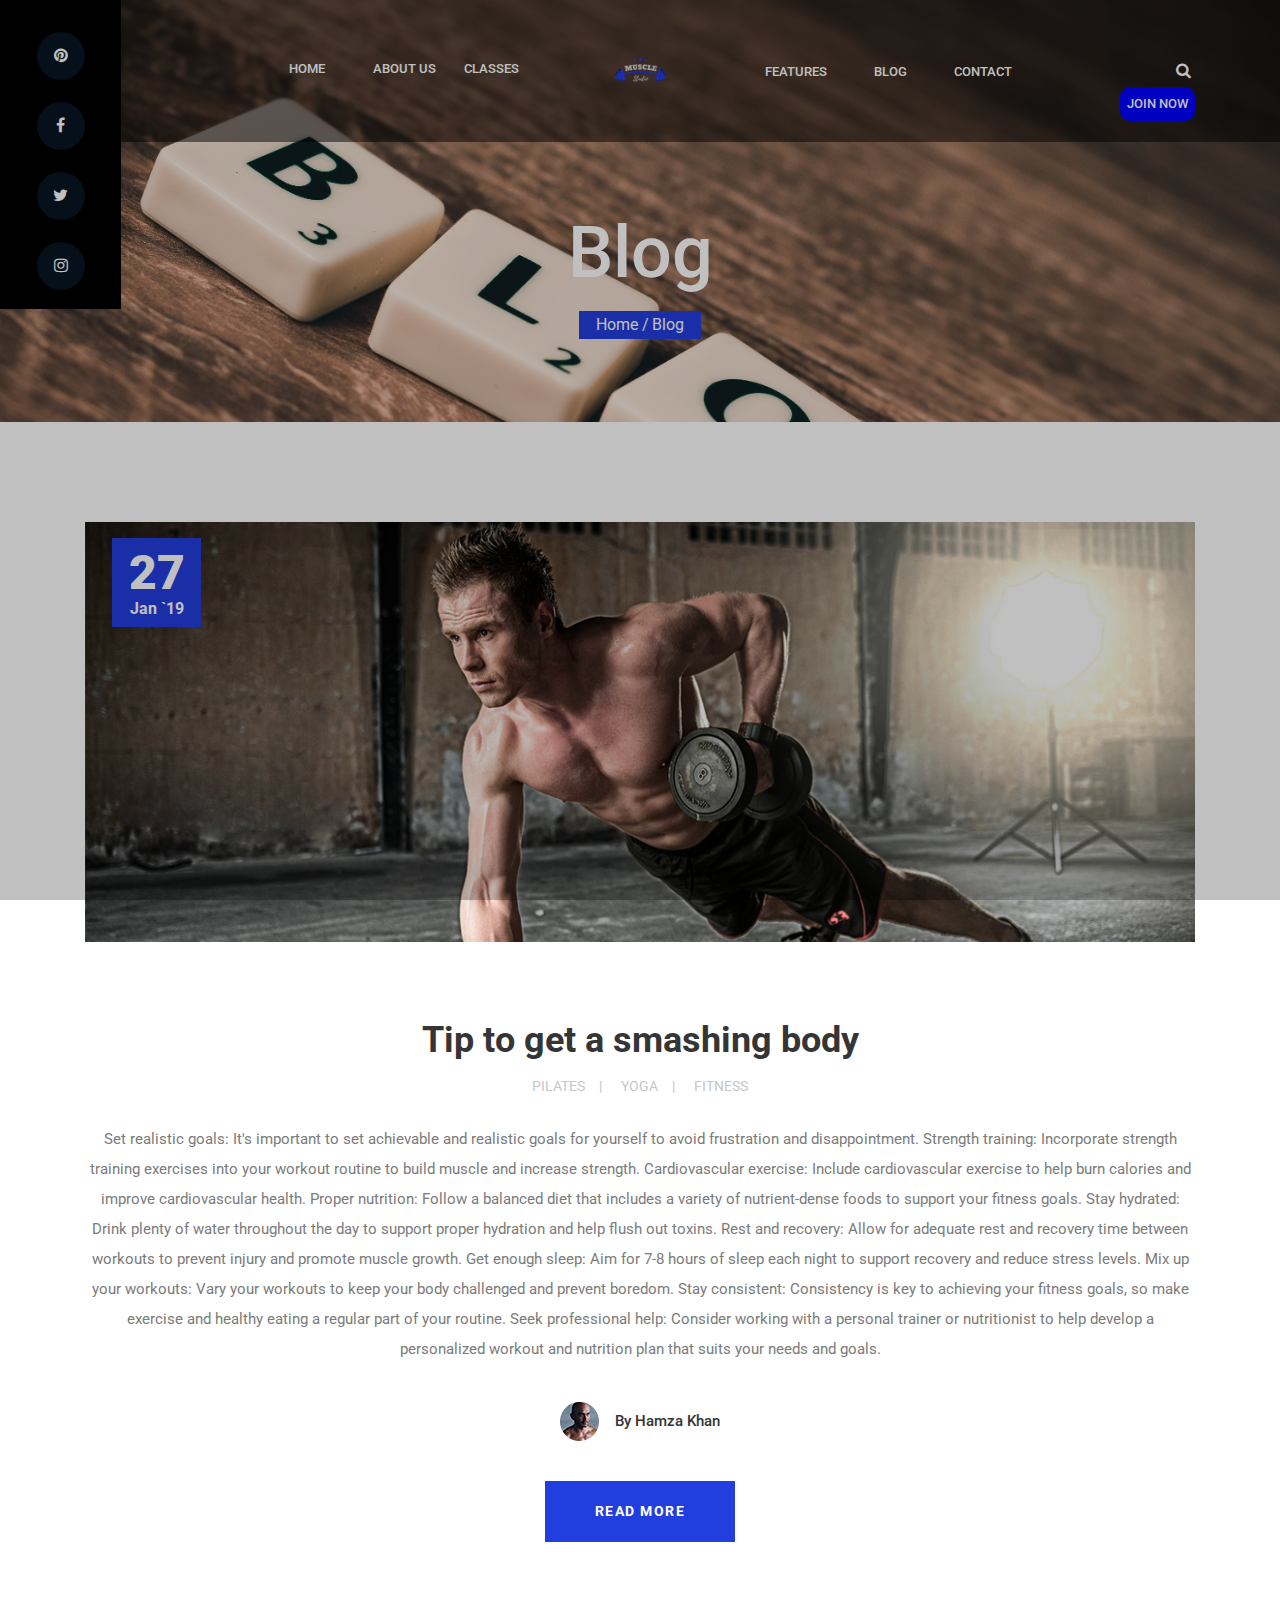
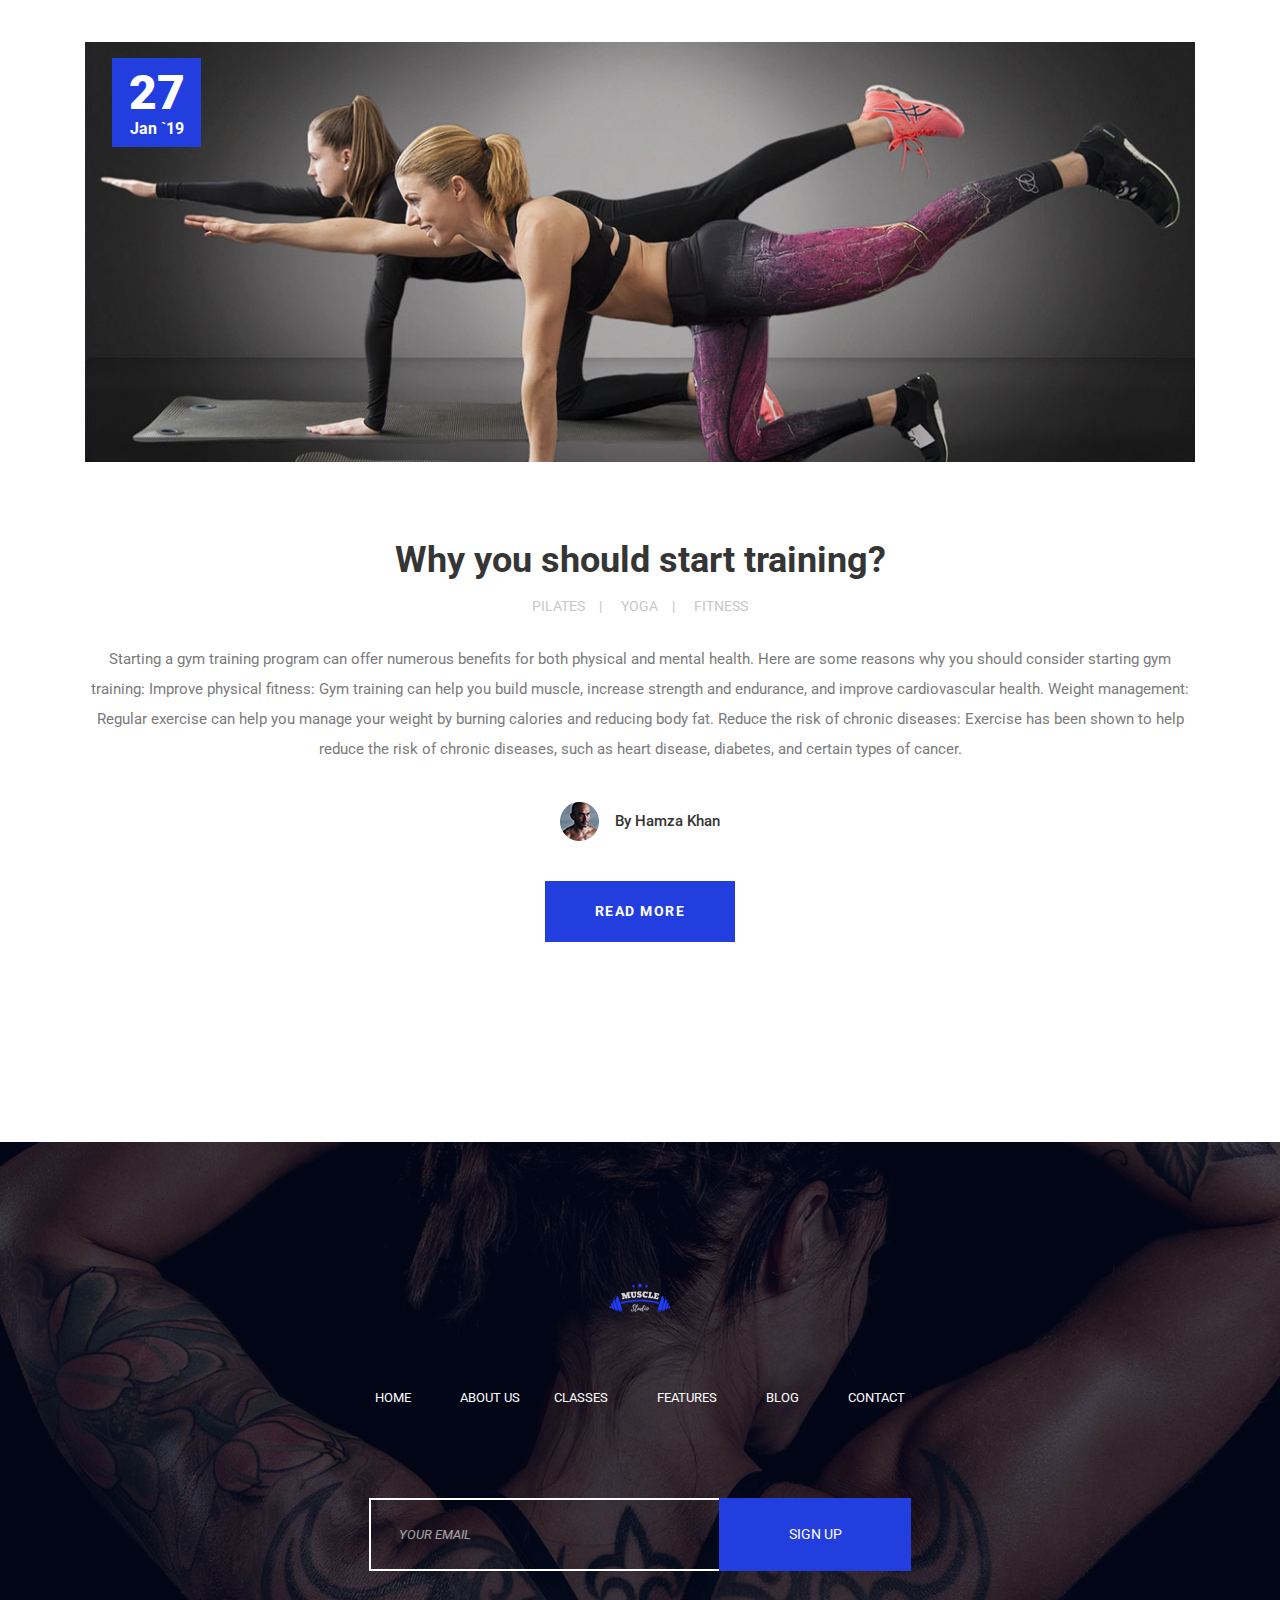
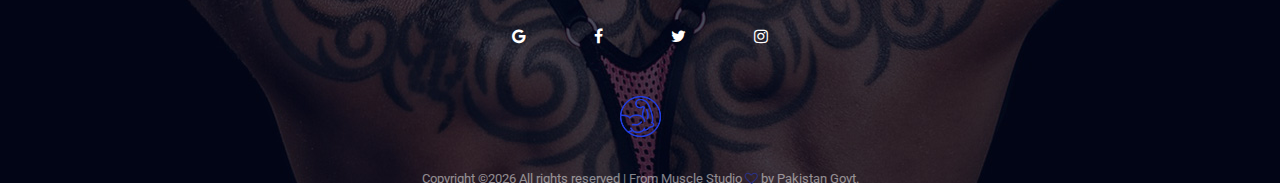
<file: blog.html>
<!DOCTYPE html>
<html lang="zxx">

<head>
    <meta charset="UTF-8">
    <meta name="description" content="Muscle Studio">
    <meta name="keywords" content="Muscle Studio, unica, creative, html">
    <meta name="viewport" content="width=device-width, initial-scale=1.0">
    <meta http-equiv="X-UA-Compatible" content="ie=edge">
    <title>Muscle Studio | Blog</title>

    <!-- Google Font -->
    <link href="https://fonts.googleapis.com/css?family=Roboto:100,300,300i,400,500,700,900" rel="stylesheet">

    <!-- Css Styles -->
    <link rel="stylesheet" href="css/bootstrap.min.css" type="text/css">
    <link rel="stylesheet" href="css/font-awesome.min.css" type="text/css">
    <link rel="stylesheet" href="css/owl.carousel.min.css" type="text/css">
    <link rel="stylesheet" href="css/magnific-popup.css" type="text/css">
    <link rel="stylesheet" href="css/barfiller.css" type="text/css">
    <link rel="stylesheet" href="css/slicknav.min.css" type="text/css">
    <link rel="stylesheet" href="css/style.css" type="text/css">
</head>

<body>
    <!-- Page Preloder -->
    <div id="preloder">
        <div class="loader"></div>
    </div>
    <!-- Header Section Begin -->
    <header class="header-section">
        <div class="container">
            <div class="row">
                <div class="col-lg-12">
                    <div class="main-menu">
                        <div class="logo">
                            <a href="./index.html">
                                <img src="img/logo.png" alt="">
                            </a>
                        </div>
                        <nav class="mobile-menu">
                            <ul>
                                <li><a href="./index.html">Home</a></li>
                                <li><a href="./about-us.html">About us</a></li>
                                <li><a href="./classes.html">Classes</a></li>
                                <li><a href="./elements.html">Features</a></li>
                                <li><a href="./blog.html">Blog</a></li>
                                <li><a href="./contact.html">Contact</a></li>
                                <li class="search-btn search-trigger"><i class="fa fa-search"></i></li>
                                <br>
                                <li style="border: solid blue; border-radius: 10px;background-color: blue;"><a href="./add-new.php">Join now</a></li>
                            </ul>
                        </nav>
                        <div id="mobile-menu-wrap"></div>
                    </div>
                </div>
            </div>
        </div>
    </header>
    <!-- Header End -->
    <!-- Search Bar Begin -->
    <section class="search-bar-wrap">
        <span class="search-close"><i class="fa fa-close"></i></span>
        <div class="search-bar-table">
            <div class="search-bar-tablecell">
                <div class="search-bar-inner">
                    <h2>Search</h2>
                    <form action="#">
                        <input type="search" placeholder="Type Keywords">
                        <button type="submit">Search</button>
                    </form>
                </div>
            </div>
        </div>
    </section>
    <!-- Search Bar End -->
    <!-- Top Social Begin -->
    <div class="top-social">
        <div class="top-social-links">
            <ul>
                <li><a href="#"><i class="fa fa-pinterest"></i></a></li>
                <li><a href="https://www.facebook.com/profile.php?id=100008943304629&mibextid=ZbWKwL"><i class="fa fa-facebook"></i></a></li>
                <li><a href="https://twitter.com/Todaysdeal12?t=ZHpCNqxJ7XqVGNTmyDL9kw&s=09"><i class="fa fa-twitter"></i></a></li>
                <li><a href="https://instagram.com/mazhar.tariq?igshid=ZGUzMzM3NWJiOQ=="><i class="fa fa-instagram"></i></a></li>
            </ul>
        </div>
    </div>
    <!-- Top Social End -->
    <!-- Breadcrumb Section Begin -->
    <section class="breadcrumb-area set-bg" data-setbg="img/classes/classes-31.jpg">
        <div class="container">
            <div class="row">
                <div class="col-lg-12 text-center">
                    <div class="breadcrumb-content">
                        <h2>Blog</h2>
                        <div class="links">
                            <a href="./index.html">Home</a>
                            <a href="./blog.html" class="rt-breadcrumb">Blog</a>
                        </div>
                    </div>
                </div>
            </div>
        </div>
    </section>
    <!-- Breadcrumb Section End -->
    <!-- Blog Section Begin -->
    <section class="blog spad-2">
        <div class="container">
            <div class="row">
                <div class="col-lg-12">
                    <div class="single-blog-item">
                        <div class="blog-img set-bg" data-setbg="img/blog/blog-1.jpg">
                            <div class="blog-time">
                                <h2>27 <span>Jan `19</span></h2>
                            </div>
                        </div>
                        <div class="blog-text">
                            <h2>Tip to get a smashing body</h2>
                            <ul>
                                <li>Pilates</li>
                                <li>Yoga</li>
                                <li>Fitness</li>
                            </ul>
                            <p>Set realistic goals: It's important to set achievable and realistic goals for yourself to avoid frustration and disappointment.

                                Strength training: Incorporate strength training exercises into your workout routine to build muscle and increase strength.
                                
                                Cardiovascular exercise: Include cardiovascular exercise to help burn calories and improve cardiovascular health.
                                
                                Proper nutrition: Follow a balanced diet that includes a variety of nutrient-dense foods to support your fitness goals.
                                
                                Stay hydrated: Drink plenty of water throughout the day to support proper hydration and help flush out toxins.
                                
                                Rest and recovery: Allow for adequate rest and recovery time between workouts to prevent injury and promote muscle growth.
                                
                                Get enough sleep: Aim for 7-8 hours of sleep each night to support recovery and reduce stress levels.
                                
                                Mix up your workouts: Vary your workouts to keep your body challenged and prevent boredom.
                                
                                Stay consistent: Consistency is key to achieving your fitness goals, so make exercise and healthy eating a regular part of your routine.
                                
                                Seek professional help: Consider working with a personal trainer or nutritionist to help develop a personalized workout and nutrition plan that suits your needs and goals. </p>
                            <div class="posted-by">
                                <div class="posted-by-img">
                                    <img src="img/blog/posted.png" alt="">
                                </div>
                                <div class="posted-by-name">
                                    <span>By Hamza Khan</span>
                                </div>
                            </div>
                            <a href="#" class="primary-btn">Read More</a>
                        </div>
                    </div>
                </div>
                <div class="col-lg-12">
                    <div class="single-blog-item">
                        <div class="blog-img set-bg" data-setbg="img/blog/blog-2.jpg">
                            <div class="blog-time">
                                <h2>27 <span>Jan `19</span></h2>
                            </div>
                        </div>
                        <div class="blog-text">
                            <h2>Why you should start training?</h2>
                            <ul>
                                <li>Pilates</li>
                                <li>Yoga</li>
                                <li>Fitness</li>
                            </ul>
                            <p>Starting a gym training program can offer numerous benefits for both physical and mental health. Here are some reasons why you should consider starting gym training:

                                Improve physical fitness: Gym training can help you build muscle, increase strength and endurance, and improve cardiovascular health.
                                
                                Weight management: Regular exercise can help you manage your weight by burning calories and reducing body fat.
                                
                                Reduce the risk of chronic diseases: Exercise has been shown to help reduce the risk of chronic diseases, such as heart disease, diabetes, and certain types of cancer.</p>
                            <div class="posted-by">
                                <div class="posted-by-img">
                                    <img src="img/blog/posted.png" alt="">
                                </div>
                                <div class="posted-by-name">
                                    <span>By Hamza Khan</span>
                                </div>
                            </div>
                            <a href="#" class="primary-btn">Read More</a>
                        </div>
                    </div>
                </div>
    </section>
    <!-- Blog Section End -->
    <!-- Footer Section Begin -->
    <footer class="footer-section set-bg" data-setbg="img/footer-bg.jpg">
        <div class="container">
            <div class="row">
                <div class="col-lg-12">
                    <div class="footer-content">
                        <div class="footer-logo">
                            <a href="#"><img src="img/logo.png" alt=""></a>
                        </div>
                        <div class="footer-menu">
                            <ul>
                                <li><a href="./home.html">Home</a></li>
                                <li><a href="about-us.html">About us</a></li>
                                <li><a href="classes.html">Classes</a></li>
                                <li><a href="elements.html">Features</a></li>
                                <li><a href="blog.html">Blog</a></li>
                                <li><a href="contact.html">Contact</a></li>
                            </ul>
                        </div>
                        <div class="subscribe-form">
                            <form action="#">
                                <input type="text" placeholder="your Email">
                                <button type="submit">Sign Up</button>
                            </form>
                        </div>
                        <div class="social-links">
                            <a href="#"><i class="fa fa-google"></i></a>
                            <a href="https://www.facebook.com/profile.php?id=100008943304629&mibextid=ZbWKwL"><i class="fa fa-facebook"></i></a>
                            <a href="https://twitter.com/Todaysdeal12?t=ZHpCNqxJ7XqVGNTmyDL9kw&s=09"><i class="fa fa-twitter"></i></a>
                            <a href="https://instagram.com/mazhar.tariq?igshid=ZGUzMzM3NWJiOQ=="><i class="fa fa-instagram"></i></a>
                        </div>
                        <div class="footer-icon-img">
                            <img src="img/footer-icon.png" alt="">
                        </div>
                        <div class="copyright">
                           <!-- Link back to Colorlib can't be removed.licensed under CC BY 3.0. -->
Copyright &copy;<script>document.write(new Date().getFullYear());</script> All rights reserved | From Muscle Studio <i class="fa fa-heart-o" aria-hidden="true"></i> by <a href="" target="_blank">Pakistan Govt.</a>
<!-- Link back to Colorlib can't be removed.licensed under CC BY 3.0. -->
                        </div>
                    </div>
                </div>
            </div>
        </div>
    </footer>
    <!-- Footer Section End -->

    <!-- Js Plugins -->
    <script src="js/jquery-3.3.1.min.js"></script>
    <script src="js/bootstrap.min.js"></script>
    <script src="js/jquery.slicknav.js"></script>
    <script src="js/owl.carousel.min.js"></script>
    <script src="js/jquery.magnific-popup.min.js"></script>
    <script src="js/circle-progress.min.js"></script>
    <script src="js/jquery.barfiller.js"></script>
    <script src="js/main.js"></script>
</body>

</html>
</file>
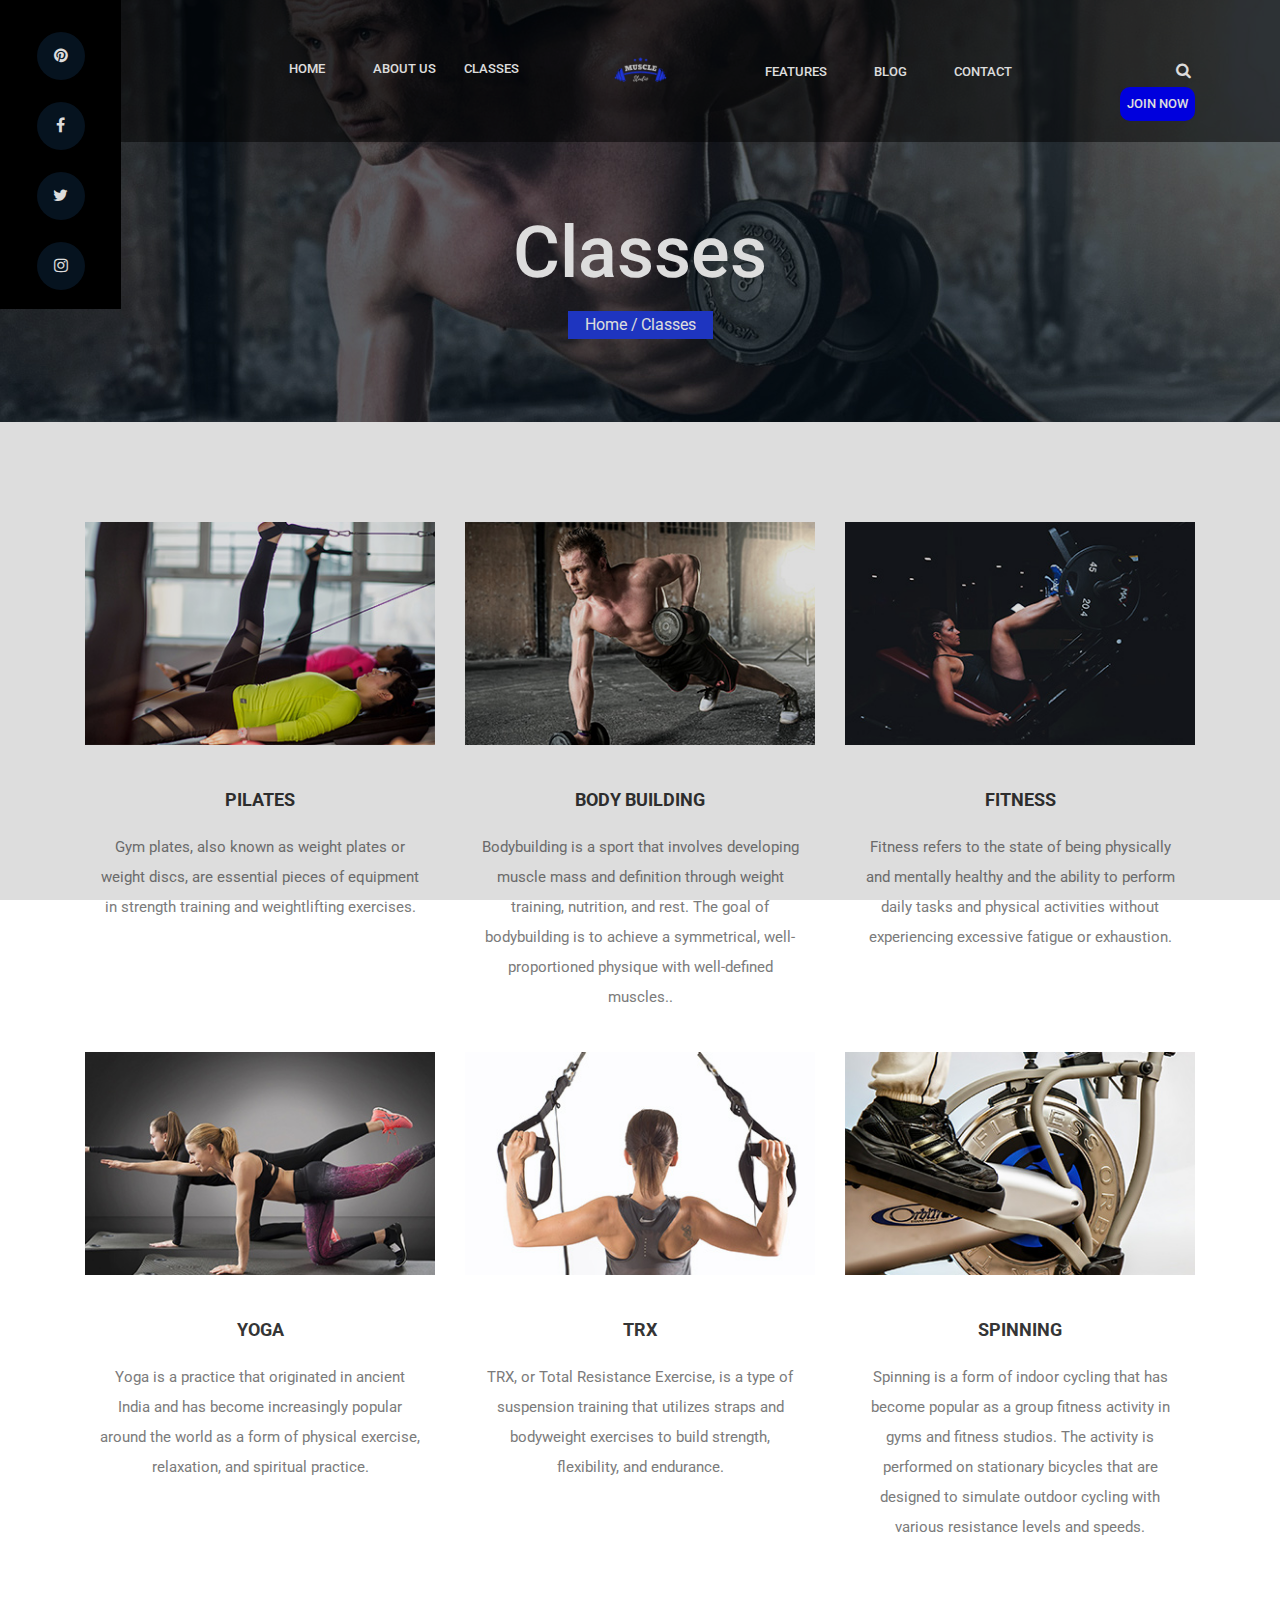
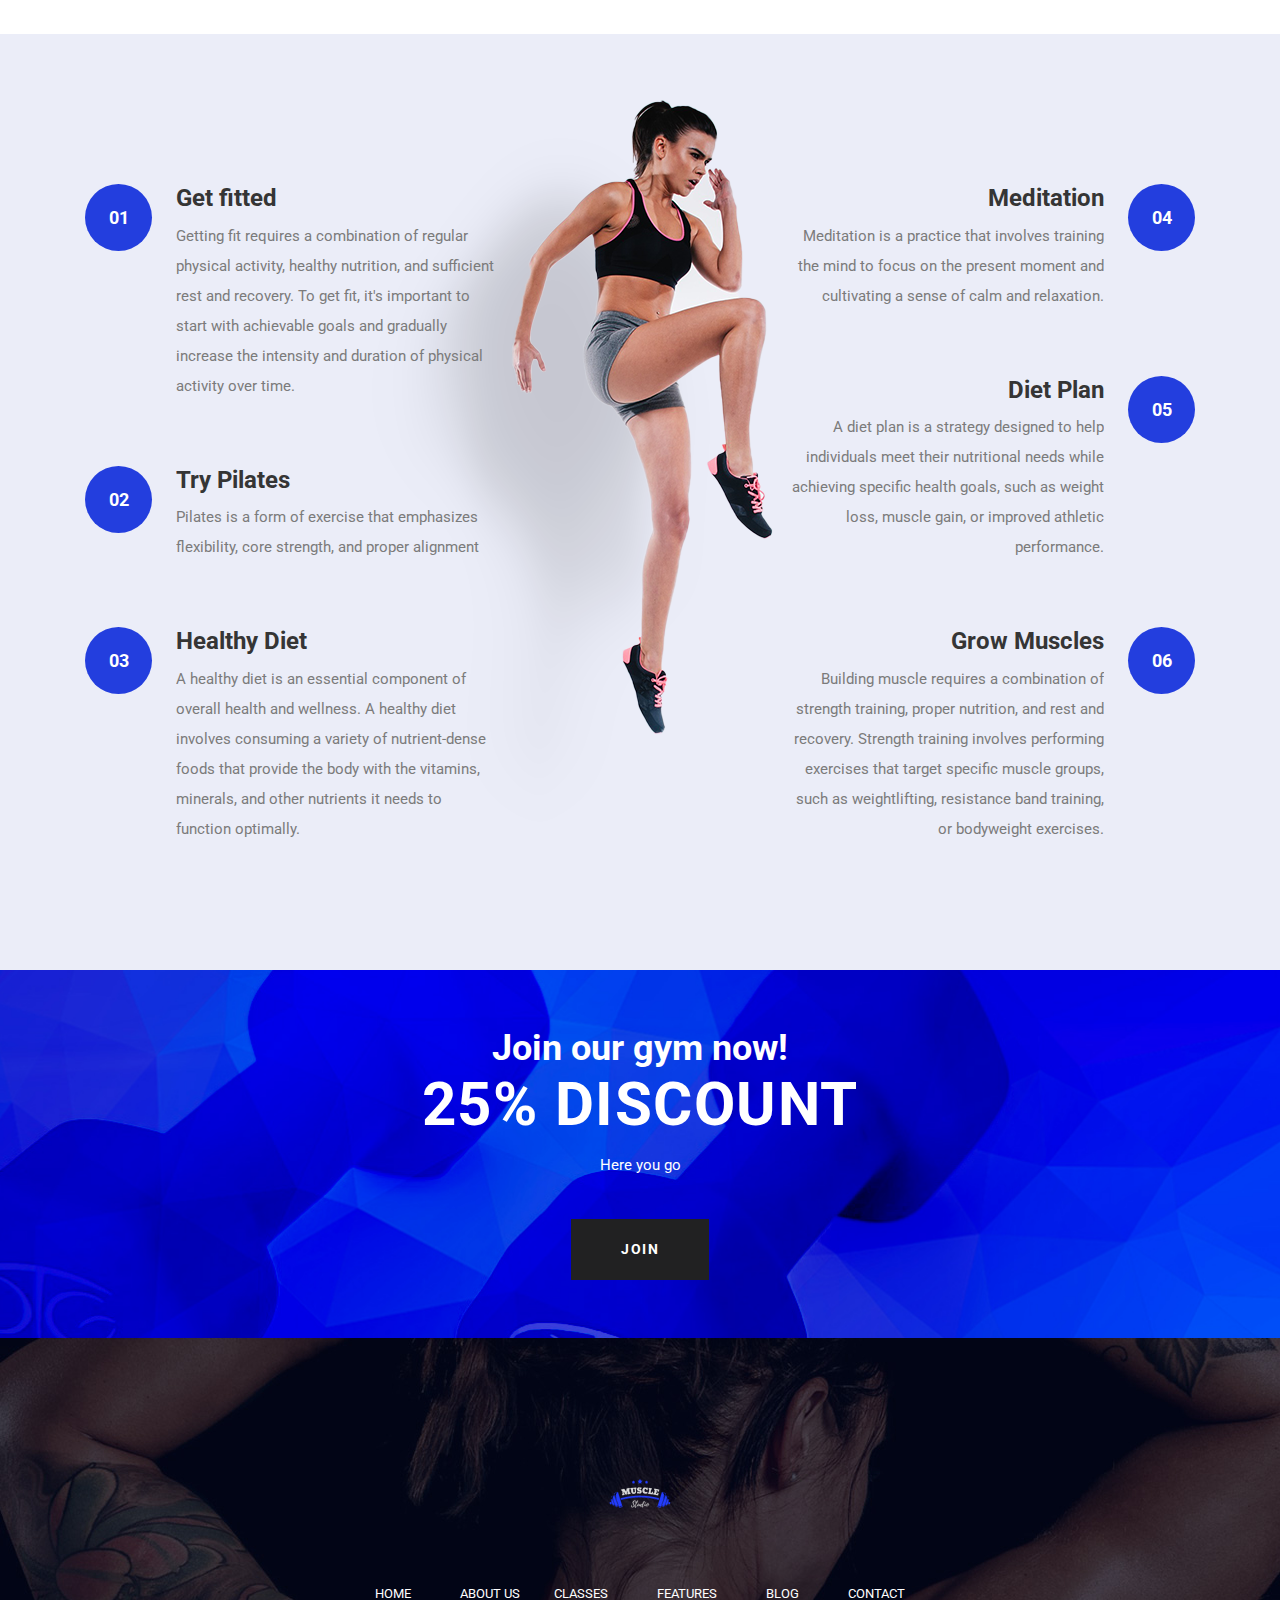
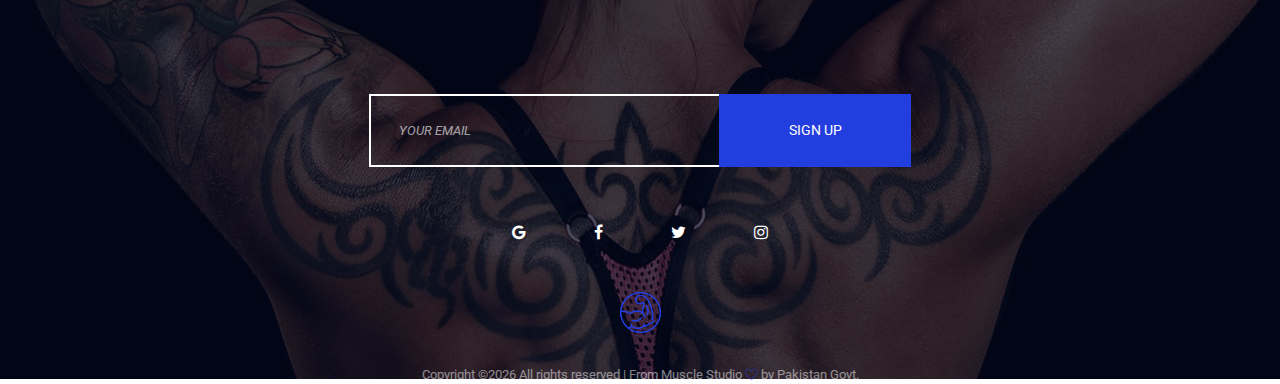
<file: classes.html>
<!DOCTYPE html>
<html lang="zxx">

<head>
    <meta charset="UTF-8">
    <meta name="description" content="Muscle Studio">
    <meta name="keywords" content="Muscle Studio, unica, creative, html">
    <meta name="viewport" content="width=device-width, initial-scale=1.0">
    <meta http-equiv="X-UA-Compatible" content="ie=edge">
    <title>Muscle Studio | Classes</title>

    <!-- Google Font -->
    <link href="https://fonts.googleapis.com/css?family=Roboto:100,300,300i,400,500,700,900" rel="stylesheet">

    <!-- Css Styles -->
    <link rel="stylesheet" href="css/bootstrap.min.css" type="text/css">
    <link rel="stylesheet" href="css/font-awesome.min.css" type="text/css">
    <link rel="stylesheet" href="css/owl.carousel.min.css" type="text/css">
    <link rel="stylesheet" href="css/magnific-popup.css" type="text/css">
    <link rel="stylesheet" href="css/barfiller.css" type="text/css">
    <link rel="stylesheet" href="css/slicknav.min.css" type="text/css">
    <link rel="stylesheet" href="css/style.css" type="text/css">
</head>

<body>
    <!-- Page Preloder -->
    <div id="preloder">
        <div class="loader"></div>
    </div>
    <!-- Header Section Begin -->
    <header class="header-section">
        <div class="container">
            <div class="row">
                <div class="col-lg-12">
                    <div class="main-menu">
                        <div class="logo">
                            <a href="./index.html">
                                <img src="img/logo.png" alt="">
                            </a>
                        </div>
                        <nav class="mobile-menu">
                            <ul>
                                <li><a href="./index.html">Home</a></li>
                                <li><a href="./about-us.html">About us</a></li>
                                <li><a href="./classes.html">Classes</a></li>
                                <li><a href="./elements.html">Features</a></li>
                                <li><a href="./blog.html">Blog</a></li>
                                <li><a href="./contact.html">Contact</a></li>
                                <li class="search-btn search-trigger"><i class="fa fa-search"></i></li>
                                <br>
                                <li style="border: solid blue; border-radius: 10px;background-color: blue;"><a href="./add-new.php">Join now</a></li>
                            </ul>
                        </nav>
                        <div id="mobile-menu-wrap"></div>
                    </div>
                </div>
            </div>
        </div>
    </header>
    <!-- Header End -->
    <!-- Search Bar Begin -->
    <section class="search-bar-wrap">
        <span class="search-close"><i class="fa fa-close"></i></span>
        <div class="search-bar-table">
            <div class="search-bar-tablecell">
                <div class="search-bar-inner">
                    <h2>Search</h2>
                    <form action="#">
                        <input type="search" placeholder="Type Keywords">
                        <button type="submit">Search</button>
                    </form>
                </div>
            </div>
        </div>
    </section>
    <!-- Search Bar End -->
    <!-- Top Social Begin -->
    <div class="top-social">
        <div class="top-social-links">
            <ul>
                <li><a href="#"><i class="fa fa-pinterest"></i></a></li>
                <li><a href="https://www.facebook.com/profile.php?id=100008943304629&mibextid=ZbWKwL"><i class="fa fa-facebook"></i></a></li>
                <li><a href="https://twitter.com/Todaysdeal12?t=ZHpCNqxJ7XqVGNTmyDL9kw&s=09"><i class="fa fa-twitter"></i></a></li>
                <li><a href="https://instagram.com/mazhar.tariq?igshid=ZGUzMzM3NWJiOQ=="><i class="fa fa-instagram"></i></a></li>
            </ul>
        </div>
    </div>
    <!-- Top Social End -->
    <!-- Breadcrumb Section Begin -->
    <section class="breadcrumb-area set-bg" data-setbg="img/classes/classes-bg.jpg">
        <div class="container">
            <div class="row">
                <div class="col-lg-12 text-center">
                    <div class="breadcrumb-content">
                        <h2>Classes</h2>
                        <div class="links">
                            <a href="./index.html">Home</a>
                            <a href="./classes.html" class="rt-breadcrumb">Classes</a>
                        </div>
                    </div>
                </div>
            </div>
        </div>
    </section>
    <!-- Breadcrumb Section End -->
    <!-- Classes Section Begin -->
    <section class="classes-section">
        <div class="container">
            <div class="row">
                <div class="col-md-4 col-sm-6">
                    <div class="single-classes">
                        <div class="classes-img">
                            <img src="img/classes/classes-1.jpg" alt="">
                        </div>
                        <div class="classes-text">
                            <h5>Pilates</h5>
                            <p>Gym plates, also known as weight plates or weight discs, are essential pieces of equipment in strength training and weightlifting exercises.</p>
                        </div>
                    </div>
                </div>
                <div class="col-md-4 col-sm-6">
                    <div class="single-classes">
                        <div class="classes-img">
                            <img src="img/classes/classes-2.jpg" alt="">
                        </div>
                        <div class="classes-text">
                            <h5>Body Building</h5>
                            <p>Bodybuilding is a sport that involves developing muscle mass and definition through weight training, nutrition, and rest. The goal of bodybuilding is to achieve a symmetrical, well-proportioned physique with well-defined muscles..</p>
                        </div>
                    </div>
                </div>
                <div class="col-md-4 col-sm-6">
                    <div class="single-classes">
                        <div class="classes-img">
                            <img src="img/classes/classes-3.jpg" alt="">
                        </div>
                        <div class="classes-text">
                            <h5>Fitness</h5>
                            <p>Fitness refers to the state of being physically and mentally healthy and the ability to perform daily tasks and physical activities without experiencing excessive fatigue or exhaustion.</p>
                        </div>
                    </div>
                </div>
                <div class="col-md-4 col-sm-6">
                    <div class="single-classes">
                        <div class="classes-img">
                            <img src="img/classes/classes-4.jpg" alt="">
                        </div>
                        <div class="classes-text">
                            <h5>Yoga</h5>
                            <p>Yoga is a practice that originated in ancient India and has become increasingly popular around the world as a form of physical exercise, relaxation, and spiritual practice.</p>
                        </div>
                    </div>
                </div>
                <div class="col-md-4 col-sm-6">
                    <div class="single-classes">
                        <div class="classes-img">
                            <img src="img/classes/classes-5.jpg" alt="">
                        </div>
                        <div class="classes-text">
                            <h5>Trx</h5>
                            <p>TRX, or Total Resistance Exercise, is a type of suspension training that utilizes straps and bodyweight exercises to build strength, flexibility, and endurance.</p>
                        </div>
                    </div>
                </div>
                <div class="col-md-4 col-sm-6">
                    <div class="single-classes">
                        <div class="classes-img">
                            <img src="img/classes/classes-6.jpg" alt="">
                        </div>
                        <div class="classes-text">
                            <h5>Spinning</h5>
                            <p>Spinning is a form of indoor cycling that has become popular as a group fitness activity in gyms and fitness studios. The activity is performed on stationary bicycles that are designed to simulate outdoor cycling with various resistance levels and speeds.</p>
                        </div>
                    </div>
                </div>
            </div>
        </div>
    </section>
    <!-- Classes Section End -->
    <!-- Fitness Plan Begin -->
    <section class="fitness-section inside-bg">
        <div class="container">
            <div class="row">
                <div class="col-lg-5 col-md-6">
                    <div class="single-fitness-feature">
                        <div class="fitness-number">
                            <span>01</span>
                        </div>
                        <div class="fitness-text">
                            <h4>Get fitted</h4>
                            <p>Getting fit requires a combination of regular physical activity, healthy nutrition, and sufficient rest and recovery. To get fit, it's important to start with achievable goals and gradually increase the intensity and duration of physical activity over time.</p>
                        </div>
                    </div>
                    <div class="single-fitness-feature">
                        <div class="fitness-number">
                            <span>02</span>
                        </div>
                        <div class="fitness-text">
                            <h4>Try Pilates</h4>
                            <p>Pilates is a form of exercise that emphasizes flexibility, core strength, and proper alignment</p>
                        </div>
                    </div>
                    <div class="single-fitness-feature">
                        <div class="fitness-number">
                            <span>03</span>
                        </div>
                        <div class="fitness-text">
                            <h4>Healthy Diet</h4>
                            <p>A healthy diet is an essential component of overall health and wellness. A healthy diet involves consuming a variety of nutrient-dense foods that provide the body with the vitamins, minerals, and other nutrients it needs to function optimally.  </p>
                        </div>
                    </div>
                </div>
                <div class="col-lg-5 col-md-6 offset-lg-2 text-md-right text-left">
                    <div class="single-fitness-feature">
                        <div class="fitness-number left-number">
                            <span>04</span>
                        </div>
                        <div class="fitness-text left-text">
                            <h4>Meditation</h4>
                            <p>Meditation is a practice that involves training the mind to focus on the present moment and cultivating a sense of calm and relaxation. </p>
                        </div>
                    </div>
                    <div class="single-fitness-feature">
                        <div class="fitness-number left-number">
                            <span>05</span>
                        </div>
                        <div class="fitness-text left-text">
                            <h4>Diet Plan</h4>
                            <p>A diet plan is a strategy designed to help individuals meet their nutritional needs while achieving specific health goals, such as weight loss, muscle gain, or improved athletic performance.</p>
                        </div>
                    </div>
                    <div class="single-fitness-feature">
                        <div class="fitness-number left-number">
                            <span>06</span>
                        </div>
                        <div class="fitness-text left-text">
                            <h4>Grow Muscles</h4>
                            <p>Building muscle requires a combination of strength training, proper nutrition, and rest and recovery. Strength training involves performing exercises that target specific muscle groups, such as weightlifting, resistance band training, or bodyweight exercises.</p>
                        </div>
                    </div>
                </div>
            </div>
        </div>
    </section>
    <!-- Fitness Plan End -->
    <!-- Classes Call To Action Section -->
    <section class="classes-callto-section set-bg" data-setbg="img/classes/classes-callto-bg.jpg">
        <div class="container">
            <div class="row">
                <div class="col-lg-12 text-center">
                    <div class="classes-callto-text">
                        <span>Join our gym now!</span>
                        <h2>25% Discount</h2>
                        <p>Here you go</p>
                        <a href="add-new.php" class="primary-btn">Join</a>
                    </div>
                </div>
            </div>
        </div>
    </section>
    <!-- Classes Call To Action End -->
       <!-- Footer Section Begin -->
       <footer class="footer-section set-bg" data-setbg="img/footer-bg.jpg">
        <div class="container">
            <div class="row">
                <div class="col-lg-12">
                    <div class="footer-content">
                        <div class="footer-logo">
                            <a href="#"><img src="img/logo.png" alt=""></a>
                        </div>
                        <div class="footer-menu">
                            <ul>
                                <li><a href="./home.html">Home</a></li>
                                <li><a href="about-us.html">About us</a></li>
                                <li><a href="classes.html">Classes</a></li>
                                <li><a href="elements.html">Features</a></li>
                                <li><a href="blog.html">Blog</a></li>
                                <li><a href="contact.html">Contact</a></li>
                            </ul>
                        </div>
                        <div class="subscribe-form">
                            <form action="#">
                                <input type="text" placeholder="your Email">
                                <button type="submit">Sign Up</button>
                            </form>
                        </div>
                        <div class="social-links">
                            <a href="#"><i class="fa fa-google"></i></a>
                            <a href="https://www.facebook.com/profile.php?id=100008943304629&mibextid=ZbWKwL"><i class="fa fa-facebook"></i></a>
                            <a href="https://twitter.com/Todaysdeal12?t=ZHpCNqxJ7XqVGNTmyDL9kw&s=09"><i class="fa fa-twitter"></i></a>
                            <a href="https://instagram.com/mazhar.tariq?igshid=ZGUzMzM3NWJiOQ=="><i class="fa fa-instagram"></i></a>
                        </div>
                        <div class="footer-icon-img">
                            <img src="img/footer-icon.png" alt="">
                        </div>
                        <div class="copyright">
                           <!-- Link back to Colorlib can't be removed. Template is licensed under CC BY 3.0. -->
Copyright &copy;<script>document.write(new Date().getFullYear());</script> All rights reserved | From Muscle Studio <i class="fa fa-heart-o" aria-hidden="true"></i> by <a href="" target="_blank">Pakistan Govt.</a>
<!-- Link back to Colorlib can't be removed. Template is licensed under CC BY 3.0. -->
                        </div>
                    </div>
                </div>
            </div>
        </div>
    </footer>
    <!-- Footer Section End -->

    <!-- Js Plugins -->
    <script src="js/jquery-3.3.1.min.js"></script>
    <script src="js/bootstrap.min.js"></script>
    <script src="js/jquery.slicknav.js"></script>
    <script src="js/owl.carousel.min.js"></script>
    <script src="js/jquery.magnific-popup.min.js"></script>
    <script src="js/circle-progress.min.js"></script>
    <script src="js/jquery.barfiller.js"></script>
    <script src="js/main.js"></script>
</body>

</html>
</file>
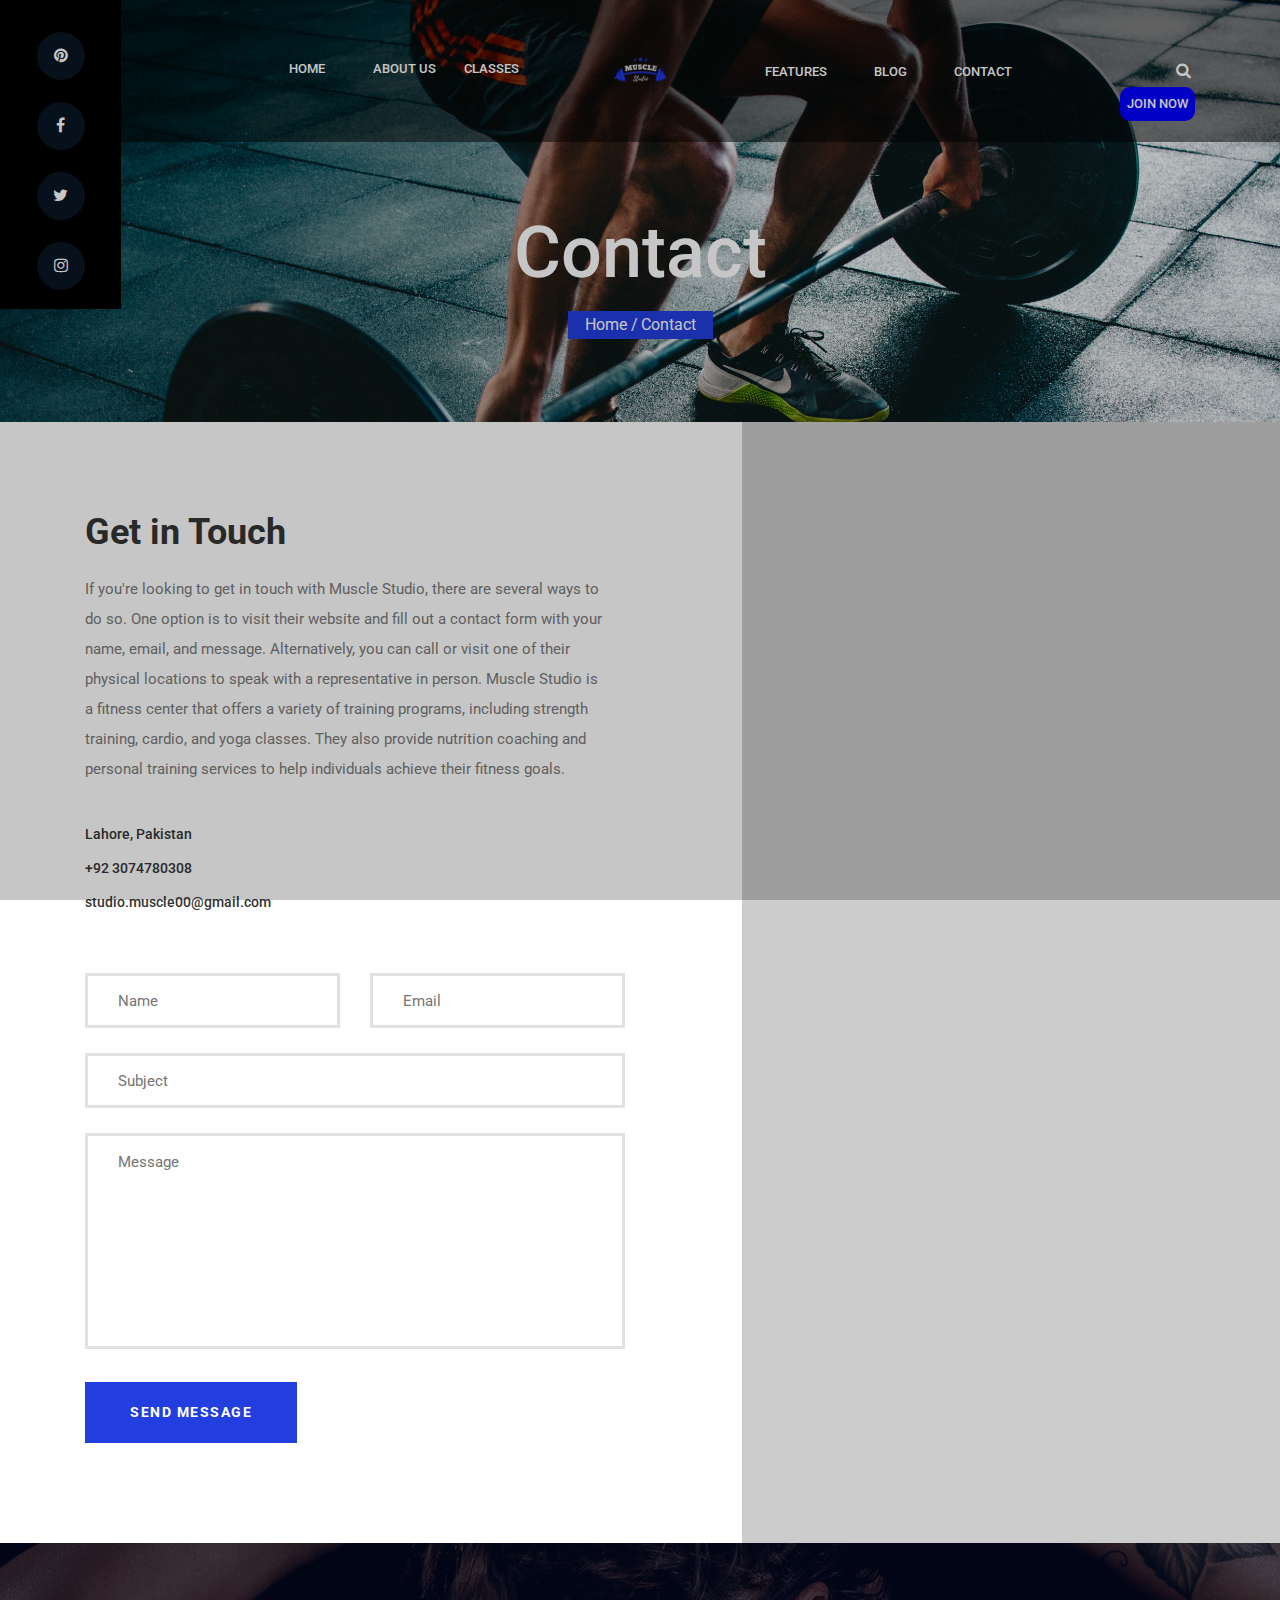
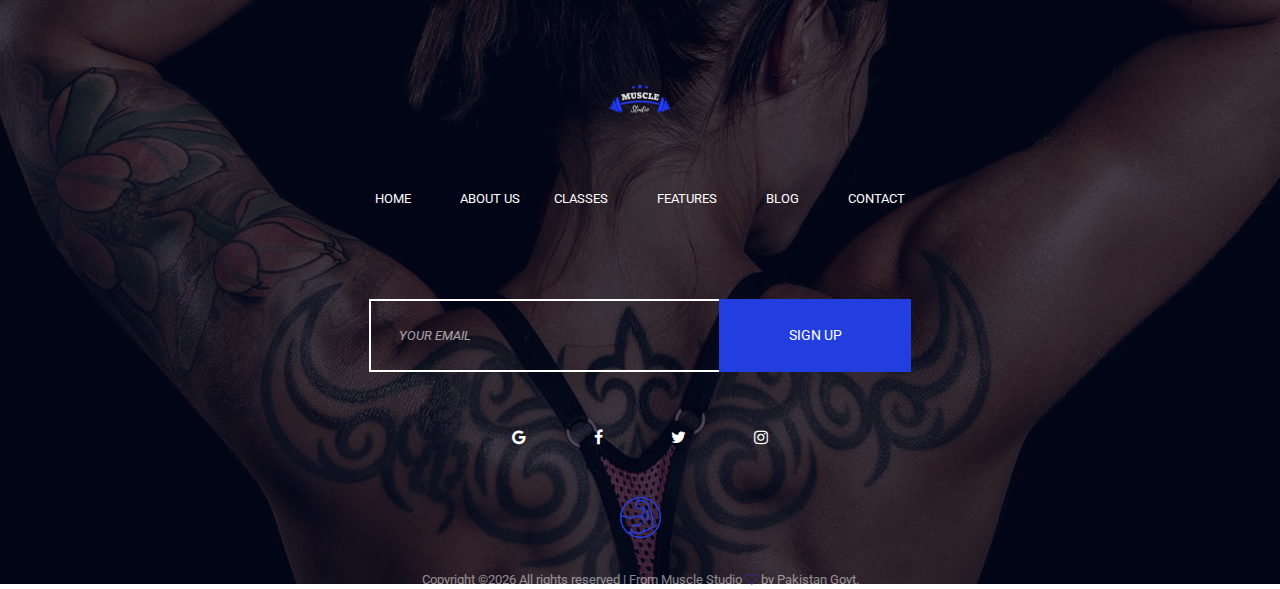
<file: contact.html>
<!DOCTYPE html>
<html lang="zxx">

<head>
    <meta charset="UTF-8">
    <meta name="description" content="Muscle Studio">
    <meta name="keywords" content="Muscle Studio, unica, creative, html">
    <meta name="viewport" content="width=device-width, initial-scale=1.0">
    <meta http-equiv="X-UA-Compatible" content="ie=edge">
    <title>Muscle Studio | Contact</title>

    <!-- Google Font -->
    <link href="https://fonts.googleapis.com/css?family=Roboto:100,300,300i,400,500,700,900" rel="stylesheet">

    <!-- Css Styles -->
    <link rel="stylesheet" href="css/bootstrap.min.css" type="text/css">
    <link rel="stylesheet" href="css/font-awesome.min.css" type="text/css">
    <link rel="stylesheet" href="css/owl.carousel.min.css" type="text/css">
    <link rel="stylesheet" href="css/magnific-popup.css" type="text/css">
    <link rel="stylesheet" href="css/barfiller.css" type="text/css">
    <link rel="stylesheet" href="css/slicknav.min.css" type="text/css">
    <link rel="stylesheet" href="css/style.css" type="text/css">
</head>

<body>
    <!-- Page Preloder -->
    <div id="preloder">
        <div class="loader"></div>
    </div>
    <!-- Header Section Begin -->
    <header class="header-section">
        <div class="container">
            <div class="row">
                <div class="col-lg-12">
                    <div class="main-menu">
                        <div class="logo">
                            <a href="./index.html">
                                <img src="img/logo.png" alt="">
                            </a>
                        </div>
                        <nav class="mobile-menu">
                            <ul>
                                <li><a href="./index.html">Home</a></li>
                                <li><a href="./about-us.html">About us</a></li>
                                <li><a href="./classes.html">Classes</a></li>
                                <li><a href="./elements.html">Features</a></li>
                                <li><a href="./blog.html">Blog</a></li>
                                <li><a href="./contact.html">Contact</a></li>
                                <li class="search-btn search-trigger"><i class="fa fa-search"></i></li>
                                <br>
                                <li style="border: solid blue; border-radius: 10px;background-color: blue;"><a href="./add-new.php">Join now</a></li>
                            </ul>
                        </nav>
                        <div id="mobile-menu-wrap"></div>
                    </div>
                </div>
            </div>
        </div>
    </header>
    <!-- Header End -->
    <!-- Search Bar Begin -->
    <section class="search-bar-wrap">
        <span class="search-close"><i class="fa fa-close"></i></span>
        <div class="search-bar-table">
            <div class="search-bar-tablecell">
                <div class="search-bar-inner">
                    <h2>Search</h2>
                    <form action="#">
                        <input type="search" placeholder="Type Keywords">
                        <button type="submit">Search</button>
                    </form>
                </div>
            </div>
        </div>
    </section>
    <!-- Search Bar End -->
    <!-- Top Social Begin -->
    <div class="top-social">
        <div class="top-social-links">
            <ul>
                <li><a href="#"><i class="fa fa-pinterest"></i></a></li>
                <li><a href="https://www.facebook.com/profile.php?id=100008943304629&mibextid=ZbWKwL"><i class="fa fa-facebook"></i></a></li>
                <li><a href="https://twitter.com/Todaysdeal12?t=ZHpCNqxJ7XqVGNTmyDL9kw&s=09"><i class="fa fa-twitter"></i></a></li>
                <li><a href="https://instagram.com/mazhar.tariq?igshid=ZGUzMzM3NWJiOQ=="><i class="fa fa-instagram"></i></a></li>
            </ul>
        </div>
    </div>
    <!-- Top Social End -->
    <!-- Breadcrumb Section Begin -->
    <section class="breadcrumb-area set-bg" data-setbg="img/contact/dc.jpg">
        <div class="container">
            <div class="row">
                <div class="col-lg-12 text-center">
                    <div class="breadcrumb-content">
                        <h2>Contact</h2>
                        <div class="links">
                            <a href="./index.html">Home</a>
                            <a href="./contact.html" class="rt-breadcrumb">Contact</a>
                        </div>
                    </div>
                </div>
            </div>
        </div>
    </section>
    <!-- Breadcrumb Section End -->
    <!-- Contact Section Begin -->
    <section class="contact-section">
        <div class="container">
            <div class="row">
                <div class="col-lg-6">
                    <div class="contact-info">
                        <div class="contact-details">
                            <h2>Get in Touch</h2>
                            <p>If you're looking to get in touch with Muscle Studio, there are several ways to do so. One option is to visit their website and fill out a contact form with your name, email, and message. Alternatively, you can call or visit one of their physical locations to speak with a representative in person.

                                Muscle Studio is a fitness center that offers a variety of training programs, including strength training, cardio, and yoga classes. They also provide nutrition coaching and personal training services to help individuals achieve their fitness goals.
                            </p>
                            <ul class="address">
                                <li>Lahore, Pakistan</li>
                                <li>+92 3074780308</li>
                                <li>studio.muscle00@gmail.com</li>
                            </ul>
                        </div>
                        <div class="contact-form">
                            <form action="#">
                                <div class="row">
                                    <div class="col-lg-6">
                                        <input type="text" placeholder="Name">
                                    </div>
                                    <div class="col-lg-6">
                                        <input type="email" placeholder="Email">
                                    </div>
                                    <div class="col-lg-12">
                                        <input type="text" placeholder="Subject">
                                        <textarea placeholder="Message"></textarea>
                                        <button type="submit" class="site-btn">Send Message</button>
                                    </div>
                                </div>
                            </form>
                        </div>
                    </div>
                </div>
            </div>
        </div>
        <div class="map"><iframe
            src="https://www.google.com/maps/embed?pb=!1m14!1m8!1m3!1d27230.479203822564!2d74.26823200000001!3d31.446899999999996!3m2!1i1024!2i768!4f13.1!3m3!1m2!1s0x3919017432b1835b%3A0xe396992a5b05891c!2sUniversity%20of%20Central%20Punjab!5e0!3m2!1sen!2sus!4v1684475535139!5m2!1sen!2sus" width="800" height="600" style="border:0;" allowfullscreen="" loading="lazy" referrerpolicy="no-referrer-when-downgrade"
            style="border:0" allowfullscreen></iframe></div>
    </section>
    <!-- Contact Section End -->
    <!-- Footer Section Begin -->
    <footer class="footer-section set-bg" data-setbg="img/footer-bg.jpg">
        <div class="container">
            <div class="row">
                <div class="col-lg-12">
                    <div class="footer-content">
                        <div class="footer-logo">
                            <a href="#"><img src="img/logo.png" alt=""></a>
                        </div>
                        <div class="footer-menu">
                            <ul>
                                <li><a href="./home.html">Home</a></li>
                                <li><a href="about-us.html">About us</a></li>
                                <li><a href="classes.html">Classes</a></li>
                                <li><a href="elements.html">Features</a></li>
                                <li><a href="blog.html">Blog</a></li>
                                <li><a href="contact.html">Contact</a></li>
                            </ul>
                        </div>
                        <div class="subscribe-form">
                            <form action="#">
                                <input type="text" placeholder="your Email">
                                <button type="submit">Sign Up</button>
                            </form>
                        </div>
                        <div class="social-links">
                            <a href="#"><i class="fa fa-google"></i></a>
                            <a href="https://www.facebook.com/profile.php?id=100008943304629&mibextid=ZbWKwL"><i class="fa fa-facebook"></i></a>
                            <a href="https://twitter.com/Todaysdeal12?t=ZHpCNqxJ7XqVGNTmyDL9kw&s=09"><i class="fa fa-twitter"></i></a>
                            <a href="https://instagram.com/mazhar.tariq?igshid=ZGUzMzM3NWJiOQ=="><i class="fa fa-instagram"></i></a>
                        </div>
                        <div class="footer-icon-img">
                            <img src="img/footer-icon.png" alt="">
                        </div>
                        <div class="copyright">
                           <!-- Link back to Colorlib can't be removed. licensed under CC BY 3.0. -->
Copyright &copy;<script>document.write(new Date().getFullYear());</script> All rights reserved | From Muscle Studio <i class="fa fa-heart-o" aria-hidden="true"></i> by <a href="" target="_blank">Pakistan Govt.</a>
<!-- Link back to Colorlib can't be removed.licensed under CC BY 3.0. -->
                        </div>
                    </div>
                </div>
            </div>
        </div>
    </footer>
    <!-- Footer Section End -->

    <!-- Js Plugins -->
    <script src="js/jquery-3.3.1.min.js"></script>
    <script src="js/bootstrap.min.js"></script>
    <script src="js/jquery.slicknav.js"></script>
    <script src="js/owl.carousel.min.js"></script>
    <script src="js/jquery.magnific-popup.min.js"></script>
    <script src="js/circle-progress.min.js"></script>
    <script src="js/jquery.barfiller.js"></script>
    <script src="js/main.js"></script>
</body>

</html>
</file>
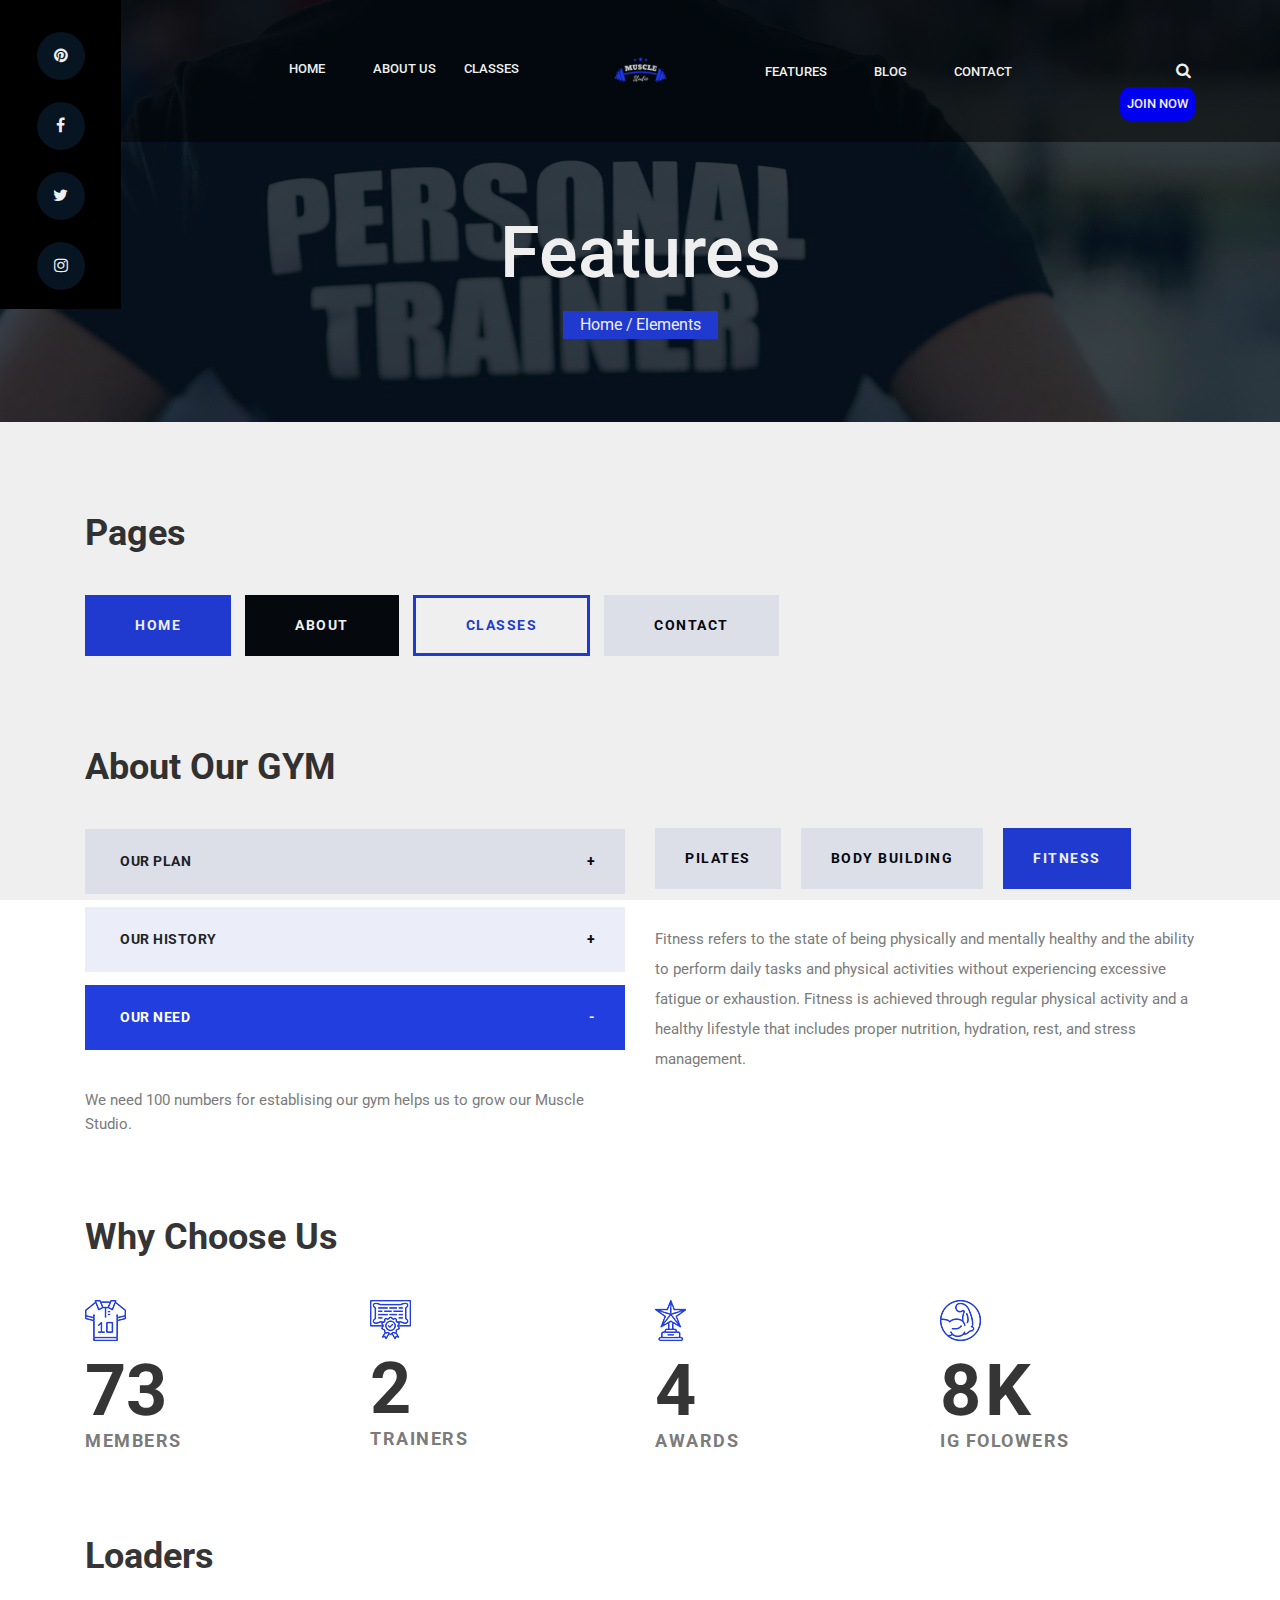
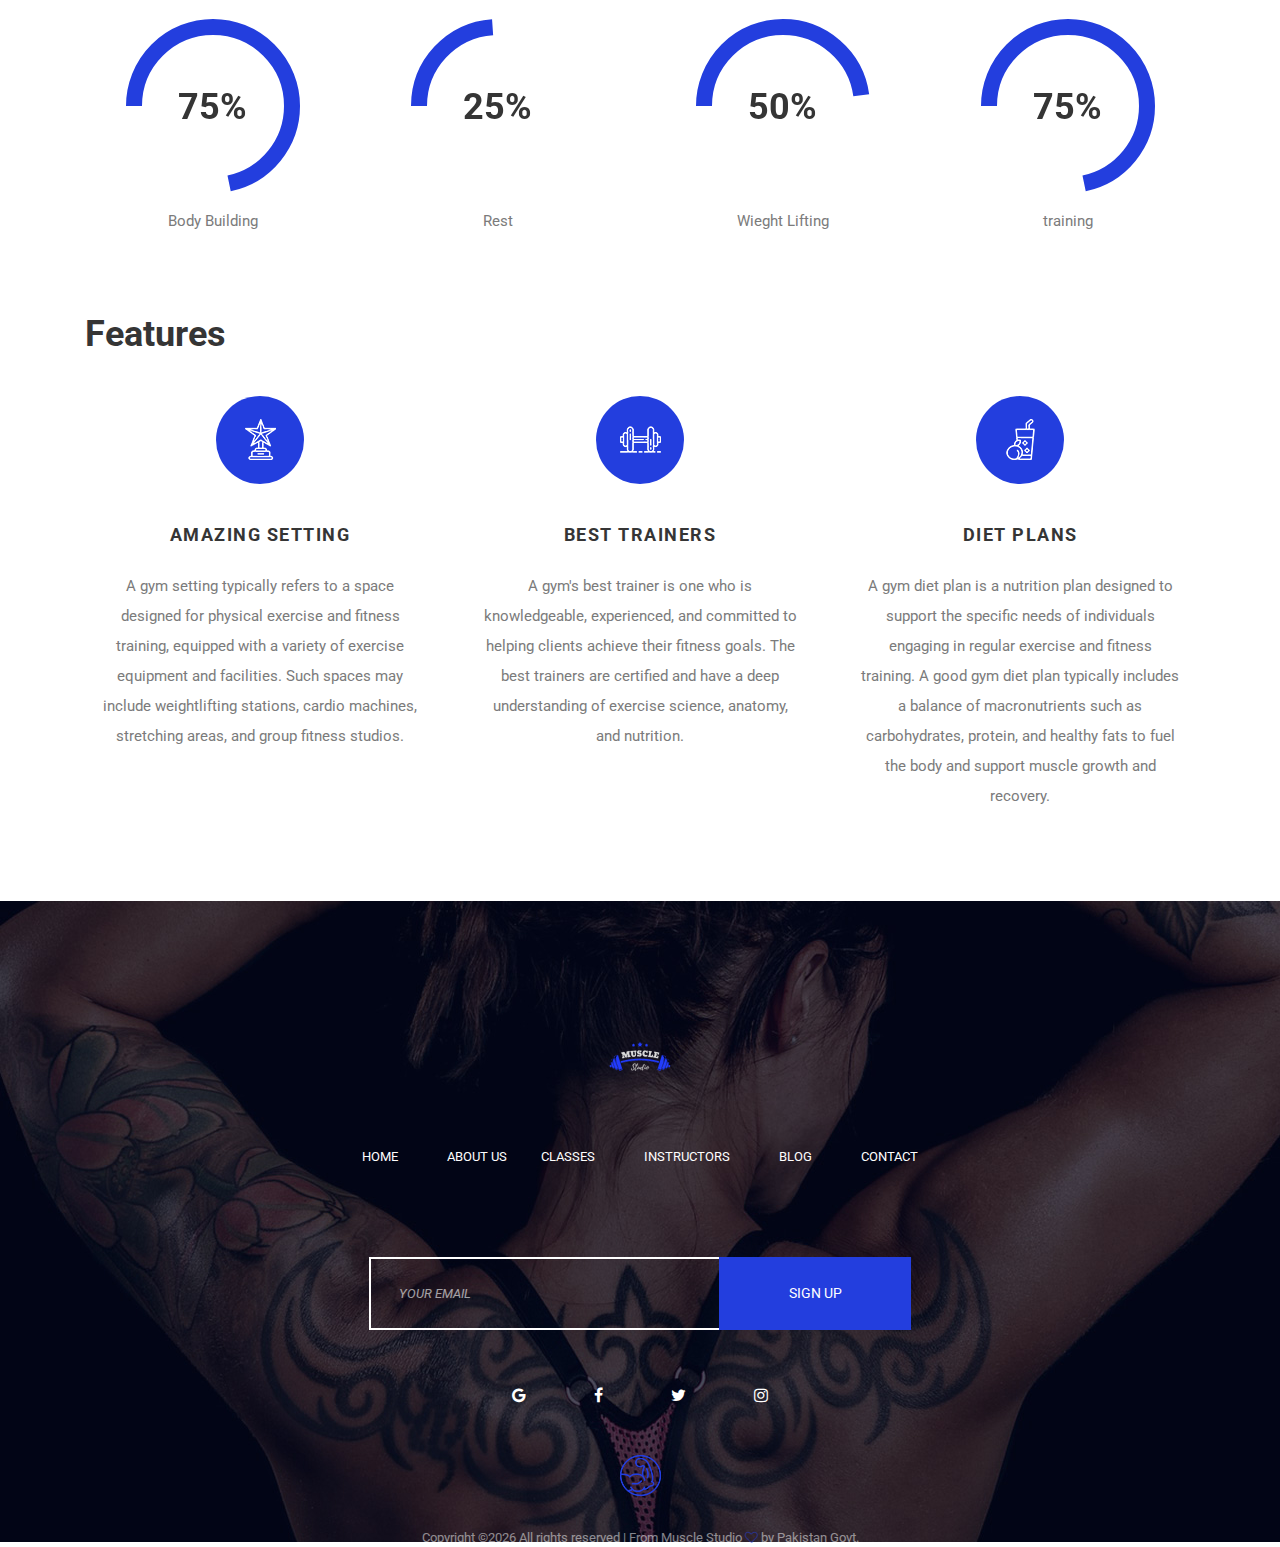
<file: elements.html>
<!DOCTYPE html>
<html lang="zxx">

<head>
    <meta charset="UTF-8">
    <meta name="description" content="Muscle Studio">
    <meta name="keywords" content="Muscle Studio, unica, creative, html">
    <meta name="viewport" content="width=device-width, initial-scale=1.0">
    <meta http-equiv="X-UA-Compatible" content="ie=edge">
    <title>Muscle Studio | Features</title>

    <!-- Google Font -->
    <link href="https://fonts.googleapis.com/css?family=Roboto:100,300,300i,400,500,700,900" rel="stylesheet">

    <!-- Css Styles -->
    <link rel="stylesheet" href="css/bootstrap.min.css" type="text/css">
    <link rel="stylesheet" href="css/font-awesome.min.css" type="text/css">
    <link rel="stylesheet" href="css/owl.carousel.min.css" type="text/css">
    <link rel="stylesheet" href="css/magnific-popup.css" type="text/css">
    <link rel="stylesheet" href="css/barfiller.css" type="text/css">
    <link rel="stylesheet" href="css/slicknav.min.css" type="text/css">
    <link rel="stylesheet" href="css/style.css" type="text/css">
</head>

<body>
    <!-- Page Preloder -->
    <div id="preloder">
        <div class="loader"></div>
    </div>
    <!-- Header Section Begin -->
    <header class="header-section">
        <div class="container">
            <div class="row">
                <div class="col-lg-12">
                    <div class="main-menu">
                        <div class="logo">
                            <a href="./index.html">
                                <img src="img/logo.png" alt="">
                            </a>
                        </div>
                        <nav class="mobile-menu">
                            <ul>
                                <li><a href="./index.html">Home</a></li>
                                <li><a href="./about-us.html">About us</a></li>
                                <li><a href="./classes.html">Classes</a></li>
                                <li><a href="./elements.html">Features</a></li>
                                <li><a href="./blog.html">Blog</a></li>
                                <li><a href="./contact.html">Contact</a></li>
                                <li class="search-btn search-trigger"><i class="fa fa-search"></i></li><br>
                                <li style="border: solid blue; border-radius: 10px;background-color: blue;"><a href="./add-new.php">Join now</a></li>

                            </ul>
                        </nav>
                        <div id="mobile-menu-wrap"></div>
                    </div>
                </div>
            </div>
        </div>
    </header>
    <!-- Header End -->
    <!-- Search Bar Begin -->
    <section class="search-bar-wrap">
        <span class="search-close"><i class="fa fa-close"></i></span>
        <div class="search-bar-table">
            <div class="search-bar-tablecell">
                <div class="search-bar-inner">
                    <h2>Search</h2>
                    <form action="#">
                        <input type="search" placeholder="Type Keywords">
                        <button type="submit">Search</button>
                    </form>
                </div>
            </div>
        </div>
    </section>
    <!-- Search Bar End -->
    <!-- Top Social Begin -->
    <div class="top-social">
        <div class="top-social-links">
            <ul>
                <li><a href="#"><i class="fa fa-pinterest"></i></a></li>
                <li><a href="https://www.facebook.com/profile.php?id=100008943304629&mibextid=ZbWKwL"><i class="fa fa-facebook"></i></a></li>
                <li><a href="https://twitter.com/Todaysdeal12?t=ZHpCNqxJ7XqVGNTmyDL9kw&s=09"><i class="fa fa-twitter"></i></a></li>
                <li><a href="https://instagram.com/mazhar.tariq?igshid=ZGUzMzM3NWJiOQ=="><i class="fa fa-instagram"></i></a></li>
            </ul>
        </div>
    </div>
    <!-- Top Social End -->
    <!-- Breadcrumb Section Begin -->
    <section class="breadcrumb-area set-bg" data-setbg="img/elements/element-bg.jpg">
        <div class="container">
            <div class="row">
                <div class="col-lg-12 text-center">
                    <div class="breadcrumb-content">
                        <h2>Features</h2>
                        <div class="links">
                            <a href="./index.html">Home</a>
                            <a href="./about-us.html" class="rt-breadcrumb">Elements</a>
                        </div>
                    </div>
                </div>
            </div>
        </div>
    </section>
    <!-- Breadcrumb Section End -->
    <!-- Elements Section Begin -->
    <section class="element-section">
        <div class="container">
            <div class="row">
                <div class="col-lg-12">
                    <div class="button-elem">
                        <h2>Pages</h2>
                        <a href="index.html" class="primary-btn">Home</a>
                        <a href="about-us.html" class="primary-btn b-btn">About</a>
                        <a href="classes.html" class="primary-btn border-btn">Classes</a>
                        <a href="contact.html" class="primary-btn sky-btn">Contact</a>
                    </div>
                </div>
            </div>
            <div class="row">
                <div class="col-lg-6">
                    <div class="accordin-elem">
                        <h2>About Our GYM</h2>
                        <div class="accordion" id="accordionExample">
                            <div class="card">
                                <div class="card-heading">
                                    <a data-toggle="collapse" data-target="#collapseOne">
                                        Our Plan
                                    </a>
                                </div>
                                <div id="collapseOne" class="collapse"
                                    data-parent="#accordionExample">
                                    <div class="card-body">
                                        <p>A muscle gym plan is a fitness program designed to help individuals build muscle and increase strength. This type of plan typically involves a combination of strength training exercises, proper nutrition, and adequate rest and recovery time.
                                        </p>
                                    </div>
                                </div>
                            </div>
                            <div class="card">
                                <div class="card-heading">
                                    <a data-toggle="collapse" data-target="#collapseTwo">
                                        Our History
                                    </a>
                                </div>
                                <div id="collapseTwo" class="collapse" data-parent="#accordionExample">
                                    <div class="card-body">
                                        <p>The history of muscle gyms can be traced back to the 2019s and 2023s when strength athletes, such as weightlifters and bodybuilders, began to use specialized gyms to train and develop their muscles. These early muscle gyms were often small, dingy spaces with basic equipment, such as barbells and dumbbells.
                                        </p>
                                    </div>
                                </div>
                            </div>
                            <div class="card">
                                <div class="card-heading active">
                                    <a class="active" data-toggle="collapse"
                                        data-target="#collapseThree">
                                        our need
                                    </a>
                                </div>
                                <div id="collapseThree" class="collapse show" data-parent="#accordionExample">
                                    <div class="card-body">
                                        <p>We need 100 numbers for establising our gym helps us to grow our Muscle Studio.
                                        </p>
                                    </div>
                                </div>
                            </div>
                        </div>
                    </div>
                </div>
                <div class="col-lg-6">
                    <div class="tabs-elem">
                        <ul class="nav nav-tabs" role="tablist">
                            <li class="nav-item">
                                <a class="nav-link" data-toggle="tab" href="#tabs-1" role="tab">Pilates</a>
                            </li>
                            <li class="nav-item">
                                <a class="nav-link" data-toggle="tab" href="#tabs-2" role="tab">Body Building</a>
                            </li>
                            <li class="nav-item">
                                <a class="nav-link active" data-toggle="tab" href="#tabs-3" role="tab">Fitness</a>
                            </li>
                        </ul><!-- Tab panes -->
                        <div class="tab-content">
                            <div class="tab-pane" id="tabs-1" role="tabpanel">
                                <p>Pilates is a form of exercise that emphasizes flexibility, core strength, and proper alignment. Pilates was developed in the early 20th century by Joseph Pilates and has since become popular as a form of physical therapy, rehabilitation, and fitness training.
                                </p>
                            </div>
                            <div class="tab-pane" id="tabs-2" role="tabpanel">
                                <p>Bodybuilding is a sport that involves developing muscle mass and definition through weight training, nutrition, and rest. The goal of bodybuilding is to achieve a symmetrical, well-proportioned physique with well-defined muscles. </p>
                            </div>
                            <div class="tab-pane active" id="tabs-3" role="tabpanel">
                                <p>Fitness refers to the state of being physically and mentally healthy and the ability to perform daily tasks and physical activities without experiencing excessive fatigue or exhaustion. Fitness is achieved through regular physical activity and a healthy lifestyle that includes proper nutrition, hydration, rest, and stress management.</p>
                            </div>
                        </div>
                    </div>
                </div>
            </div>
            <div class="row m-80">
                <div class="col-lg-12">
                    <div class="milestone-title">
                        <h2>Why Choose Us</h2>
                    </div>
                </div>
                <div class="col-lg-3 col-md-6">
                    <div class="milestone-counter">
                        <div class="counter-icon">
                            <img src="img/shirt-icon.png" alt="">
                        </div>
                        <span class="m-counter">561</span>
                        <p>Members</p>
                    </div>
                </div>
                <div class="col-lg-3 col-md-6">
                    <div class="milestone-counter">
                        <div class="counter-icon">
                            <img src="img/certify.png" alt="">
                        </div>
                        <span class="m-counter">12</span>
                        <p>Trainers</p>
                    </div>
                </div>
                <div class="col-lg-3 col-md-6">
                    <div class="milestone-counter">
                        <div class="counter-icon">
                            <img src="img/award-icon.png" alt="">
                        </div>
                        <span class="m-counter">25</span>
                        <p>Awards</p>
                    </div>
                </div>
                <div class="col-lg-3 col-md-6">
                    <div class="milestone-counter">
                        <div class="counter-icon">
                            <img src="img/footer-icon.png" alt="">
                        </div>
                        <span class="m-counter">56</span>
                        <strong>k</strong>
                        <p>Ig Folowers</p>
                    </div>
                </div>
            </div>
            <div class="row m-80">
                <div class="col-lg-12">
                    <div class="loaders-title">
                        <h2>Loaders</h2>
                    </div>
                </div>
                <div class="col-lg-3 col-md-6">
                    <div class="single-loader">
                        <div class="loader-circle-wrap">
                            <div class="circle-progress" data-cpid="id-1" data-cpvalue="75" data-cpcolor="#233ede"></div>
                        </div>
                        <span>Body Building</span>
                    </div>
                </div>
                <div class="col-lg-3 col-md-6">
                    <div class="single-loader">
                        <div class="loader-circle-wrap">
                            <div class="circle-progress" data-cpid="id-2" data-cpvalue="25" data-cpcolor="#233ede"></div>
                        </div>
                        <span>Rest</span>
                    </div>
                </div>
                <div class="col-lg-3 col-md-6">
                    <div class="single-loader">
                        <div class="loader-circle-wrap">
                            <div class="circle-progress" data-cpid="id-3" data-cpvalue="50" data-cpcolor="#233ede"></div>
                        </div>
                        <span>Wieght Lifting</span>
                    </div>
                </div>
                <div class="col-lg-3 col-md-6">
                    <div class="single-loader">
                        <div class="loader-circle-wrap">
                            <div class="circle-progress" data-cpid="id-4" data-cpvalue="75" data-cpcolor="#233ede"></div>
                        </div>
                        <span>training</span>
                    </div>
                    
                </div>
            </div>
            <div class="row">
                <div class="col-lg-12">
                    <div class="icon-box-title">
                        <h2>Features</h2>
                    </div>
                </div>
                <div class="col-lg-4">
                    <div class="single-icon-box">
                        <div class="single-icon-box-img">
                            <img src="img/features/icon-1.png" alt="">
                        </div>
                        <h5>Amazing Setting</h5>
                        <p>A gym setting typically refers to a space designed for physical exercise and fitness training, equipped with a variety of exercise equipment and facilities. Such spaces may include weightlifting stations, cardio machines, stretching areas, and group fitness studios.</p>
                    </div>
                </div>
                <div class="col-lg-4">
                    <div class="single-icon-box">
                        <div class="single-icon-box-img">
                            <img src="img/features/icon-2.png" alt="">
                        </div>
                        <h5>Best Trainers</h5>
                        <p>A gym's best trainer is one who is knowledgeable, experienced, and committed to helping clients achieve their fitness goals. The best trainers are certified and have a deep understanding of exercise science, anatomy, and nutrition.</p>
                    </div>
                </div>
                <div class="col-lg-4">
                    <div class="single-icon-box">
                        <div class="single-icon-box-img">
                            <img src="img/features/icon-3.png" alt="">
                        </div>
                        <h5>Diet Plans</h5>
                        <p>A gym diet plan is a nutrition plan designed to support the specific needs of individuals engaging in regular exercise and fitness training. A good gym diet plan typically includes a balance of macronutrients such as carbohydrates, protein, and healthy fats to fuel the body and support muscle growth and recovery.</p>
                    </div>
                </div>
            </div>
        </div>
    </section>
    <!-- Elements Section End -->
<!-- Footer Section Begin -->
<footer class="footer-section set-bg" data-setbg="img/footer-bg.jpg">
    <div class="container">
        <div class="row">
            <div class="col-lg-12">
                <div class="footer-content">
                    <div class="footer-logo">
                        <a href="#"><img src="img/logo.png" alt=""></a>
                    </div>
                    <div class="footer-menu">
                        <ul>
                            <li><a href="./home.html">Home</a></li>
                            <li><a href="about-us.html">About us</a></li>
                            <li><a href="classes.html">Classes</a></li>
                            <li><a href="elements.html">Instructors</a></li>
                            <li><a href="blog.html">Blog</a></li>
                            <li><a href="contact.html">Contact</a></li>
                        </ul>
                    </div>
                    <div class="subscribe-form">
                        <form action="#">
                            <input type="text" placeholder="your Email">
                            <button type="submit">Sign Up</button>
                        </form>
                    </div>
                    <div class="social-links">
                        <a href="#"><i class="fa fa-google"></i></a>
                        <a href="https://www.facebook.com/profile.php?id=100008943304629&mibextid=ZbWKwL"><i class="fa fa-facebook"></i></a>
                        <a href="https://twitter.com/Todaysdeal12?t=ZHpCNqxJ7XqVGNTmyDL9kw&s=09"><i class="fa fa-twitter"></i></a>
                        <a href="https://instagram.com/mazhar.tariq?igshid=ZGUzMzM3NWJiOQ=="><i class="fa fa-instagram"></i></a>
                    </div>
                    <div class="footer-icon-img">
                        <img src="img/footer-icon.png" alt="">
                    </div>
                    <div class="copyright">
                       <!-- Link back to Colorlib can't be removed. Template is licensed under CC BY 3.0. -->
Copyright &copy;<script>document.write(new Date().getFullYear());</script> All rights reserved | From Muscle Studio <i class="fa fa-heart-o" aria-hidden="true"></i> by <a href="" target="_blank">Pakistan Govt.</a>
<!-- Link back to Colorlib can't be removed. Template is licensed under CC BY 3.0. -->
                    </div>
                </div>
            </div>
        </div>
    </div>
</footer>
<!-- Footer Section End -->

<!-- Js Plugins -->
<script src="js/jquery-3.3.1.min.js"></script>
<script src="js/bootstrap.min.js"></script>
<script src="js/jquery.slicknav.js"></script>
<script src="js/owl.carousel.min.js"></script>
<script src="js/jquery.magnific-popup.min.js"></script>
<script src="js/circle-progress.min.js"></script>
<script src="js/jquery.barfiller.js"></script>
<script src="js/main.js"></script>
</body>

</html>
</file>
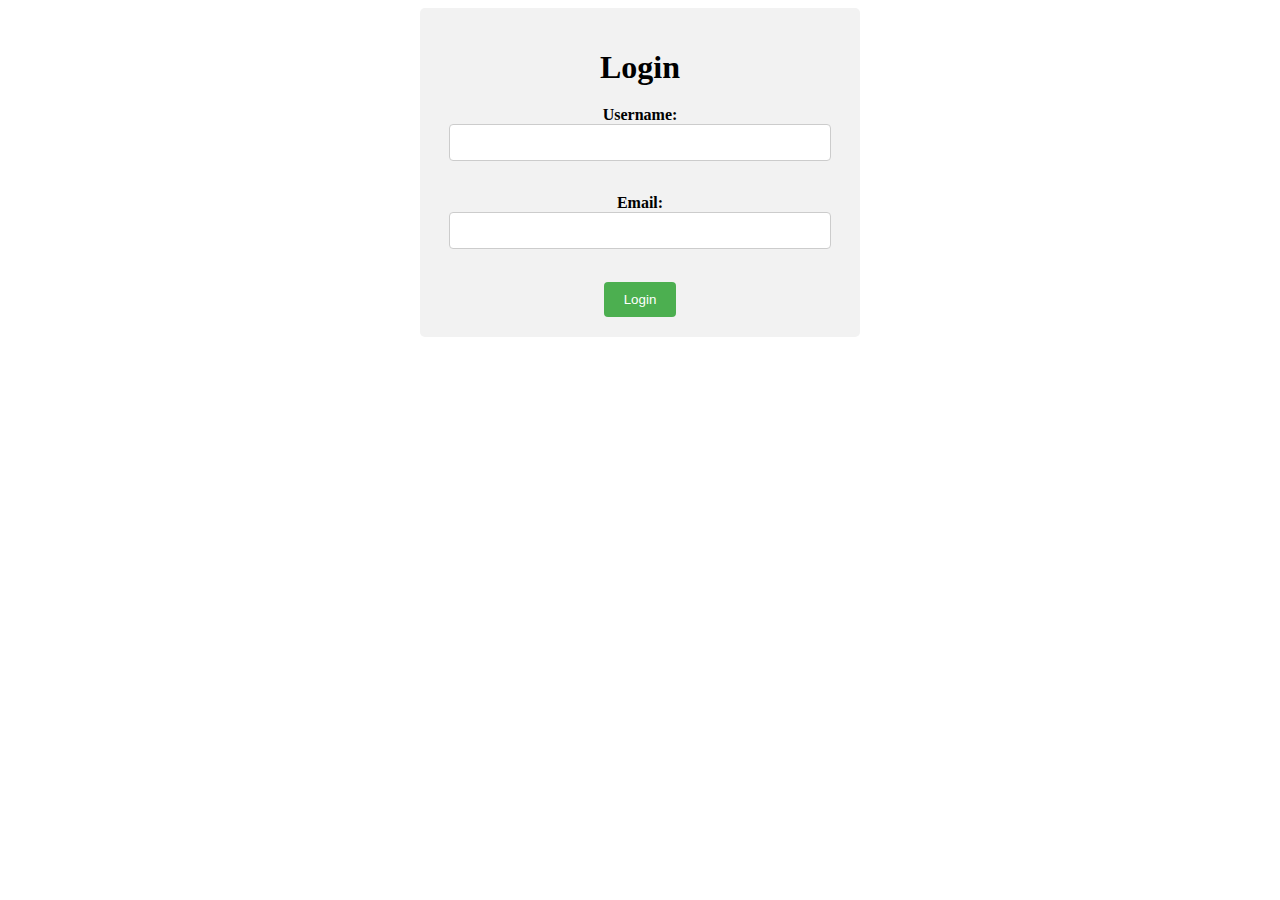
<file: login.html>
<!DOCTYPE html>
<html lang="en">

<head>
    <meta charset="UTF-8">
    <meta name="viewport" content="width=device-width, initial-scale=1.0">
    <title>Login Page</title>
    <link rel="stylesheet" href="style.css" type="text/css">
</head>

<body>
    <div class="container">
        <h1>Login</h1>
        <form action="login.php" method="POST">
            <label for="username">Username:</label>
            <input type="text" id="username" name="username" required><br><br>
            <label for="password">Email:</label>
            <input type="email" id="password" name="email" required><br><br>
            <input type="submit" value="Login">
        </form>
    </div>
</body>

</html>
</file>
<file: css/barfiller.css>
body {
    font-family: Arial;
    background:#eee;
}

.barfiller {
    width:100%;
    height:12px;
    background:#fcfcfc;
    border:1px solid #ccc;
    position:relative;
    margin-bottom:20px;
    box-shadow: inset 1px 4px 9px -6px rgba(0,0,0,.5); 
    -moz-box-shadow: inset 1px 4px 9px -6px rgba(0,0,0,.5); 
}

.barfiller .fill {
    display:block;
    position:relative;
    width:0px;
    height:100%;
    background:#333;
    z-index:1;
}

.barfiller .tipWrap {
    display:none;
}

.barfiller .tip {
    margin-top:-30px;
    padding:2px 4px;
    font-size:11px;
    color:#fff;
    left:0px;
    position:absolute;
    z-index:2;
    background: #333;
} 

.barfiller .tip:after {
    border:solid;
    border-color:rgba(0,0,0,.8) transparent;
    border-width:6px 6px 0 6px;
    content:"";
    display:block;
    position:absolute;
    left:9px;
    top:100%;
    z-index:9
}
</file>
<file: css/style.css>
/* =================================
------------------------------------
  TopGym | Fitness HTML Template
  Version: 1.0
 ------------------------------------
 ====================================*/

/*------------------------------------------------------------------
[Table of contents]

1.  Template default CSS
	1.1	Variables
	1.2	Mixins
	1.3	Flexbox
	1.4	Reset
2.  Helper Css
3.  Header Section
4.  Hero Section
5.  Feature Section
6.  Services Section
7.  Trainer Section
8.  Upcoming Events
9.  Footer
10. Other Pages Style

-------------------------------------------------------------------*/

/*----------------------------------------*/
/* Template default CSS
/*----------------------------------------*/

html,
body {
	height: 100%;
	font-family: "Roboto", sans-serif;
	-webkit-font-smoothing: antialiased;
	font-smoothing: antialiased;
	background: none;
}

h1,
h2,
h3,
h4,
h5,
h6 {
	margin: 0;
	color: #111111;
	font-weight: 600;
}

h1 {
	font-size: 70px;
}

h2 {
	font-size: 36px;
}

h3 {
	font-size: 30px;
}

h4 {
	font-size: 24px;
}

h5 {
	font-size: 18px;
}

h6 {
	font-size: 16px;
}

p {
	font-size: 15px;
	color: #7b7b7b;
	font-weight: 400;
	line-height: 1.6;
	margin: 0 0 15px 0;
}

img {
	max-width: 100%;
}

input:focus,
select:focus,
button:focus,
textarea:focus {
	outline: none;
}

a:hover,
a:focus {
	text-decoration: none;
	outline: none;
	color: #fff;
}

ul,
ol {
	padding: 0;
	margin: 0;
}

/*---------------------
  Helper CSS
-----------------------*/

.section-title {
	margin-bottom: 84px;
}

.section-title span {
	color: #233EDE;
	font-size: 12px;
	font-weight: 900;
	letter-spacing: 6px;
	text-transform: uppercase;
	margin-bottom: 10px;
	display: block;
}

.section-title h2 {
	color: #fff;
	font-size: 48px;
	font-weight: 700;
	letter-spacing: 6px;
	text-transform: uppercase;
}

.set-bg {
	background-repeat: no-repeat;
	background-size: cover;
	background-position: top center;
}

.spad {
	padding-top: 95px;
	padding-bottom: 90px;
}

.spad-2 {
	padding-top: 100px;
	padding-bottom: 100px;
}

.spad-3 {
	padding-top: 96px;
	padding-bottom: 90px;
}

.text-white h1,
.text-white h2,
.text-white h3,
.text-white h4,
.text-white h5,
.text-white h6,
.text-white p,
.text-white span,
.text-white li,
.text-white a {
	color: #fff;
}

/* buttons */

.primary-btn {
	display: inline-block;
	font-size: 14px;
	font-weight: 700;
	padding: 20px 50px;
	color: #fff;
	background: #233EDE;
	letter-spacing: 1.5px;
	text-transform: uppercase;
}

/* Preloder */

#preloder {
	position: fixed;
	width: 100%;
	height: 100%;
	top: 0;
	left: 0;
	z-index: 999999;
	background: #000;
}

.loader {
	width: 40px;
	height: 40px;
	position: absolute;
	top: 50%;
	left: 50%;
	margin-top: -13px;
	margin-left: -13px;
	border-radius: 60px;
	animation: loader 0.8s linear infinite;
	-webkit-animation: loader 0.8s linear infinite;
}

@keyframes loader {
	0% {
		-webkit-transform: rotate(0deg);
		transform: rotate(0deg);
		border: 4px solid #f44336;
		border-left-color: transparent;
	}
	50% {
		-webkit-transform: rotate(180deg);
		transform: rotate(180deg);
		border: 4px solid #673ab7;
		border-left-color: transparent;
	}
	100% {
		-webkit-transform: rotate(360deg);
		transform: rotate(360deg);
		border: 4px solid #f44336;
		border-left-color: transparent;
	}
}

@-webkit-keyframes loader {
	0% {
		-webkit-transform: rotate(0deg);
		border: 4px solid #f44336;
		border-left-color: transparent;
	}
	50% {
		-webkit-transform: rotate(180deg);
		border: 4px solid #673ab7;
		border-left-color: transparent;
	}
	100% {
		-webkit-transform: rotate(360deg);
		border: 4px solid #f44336;
		border-left-color: transparent;
	}
}

/*---------------------
  Header
-----------------------*/

.header-section {
	height: 142px;
	position: absolute;
	width: 100%;
	z-index: 9;
}

.header-section:after {
	position: absolute;
	left: 0;
	top: 0;
	width: 100%;
	height: 100%;
	background: rgba(0, 0, 0, 0.5);
	content: "";
	z-index: -1;
}

.main-menu {
	position: relative;
	padding-top: 55px;
}

.main-menu .logo {
	position: absolute;
	left: 50%;
	top: 30px;
	margin-left: -42.5px;
}

.main-menu .logo a {
	display: block;
	width: 85px;
	height: 85px;
}

.main-menu ul {
	list-style: none;
	text-align: right;
	margin-left: 200px;
}

.main-menu ul li {
	float: none;
	display: inline-block;
	padding: 4px;
}

.main-menu ul li a {
	color: #fff;
	display: block;
	font-size: 13px;
	font-weight: 500;
	text-transform: uppercase;
}

.main-menu ul li:nth-child(1) {
	float: left;
	margin-right: 40px;
	padding: 4px;
}

.main-menu ul li:nth-child(2) {
	float: left;
	margin-right: 20px;
	padding: 4px;
}

.main-menu ul li:nth-child(3) {
	float: left;
	padding: 4px;
}

.main-menu ul li:nth-child(4) {
	margin-right: 35px;
	padding: 4px;
}

.main-menu ul li:nth-child(5) {
	margin-right: 35px;
	padding: 4px;
}

.main-menu ul .search-btn {
	color: #fff;
	cursor: pointer;
	margin-left: 152px;
}

.slicknav_menu {
	display: none;
}

/*---------------------
  Top Social
-----------------------*/

.top-social {
	position: absolute;
	z-index: 999;
	right: 0;
}

.top-social .top-social-links {
	width: 121px;
	background: #000;
	text-align: center;
	padding-top: 32px;
	padding-bottom: 19px;
}

.top-social .top-social-links ul li {
	list-style: none;
	margin-bottom: 22px;
}

.top-social .top-social-links ul li a {
	display: inline-block;
	width: 48px;
	height: 48px;
	background: #081624;
	border-radius: 50%;
	color: #fff;
	line-height: 48px;
}

.top-social .top-social-links ul li:last-child {
	margin-bottom: 0;
}

/*---------------------
  Search Bar
-----------------------*/

.search-bar-wrap {
	position: fixed;
	width: 100%;
	height: 100%;
	z-index: 99;
	background: #073B4C;
	color: #fff;
	visibility: hidden;
	opacity: 0;
	-webkit-transition: 0.3s;
	transition: 0.3s;
}

.search-bar-wrap h2 {
	color: #fff;
	margin-bottom: 20px;
	text-transform: uppercase;
}

.search-bar-wrap .search-close {
	position: absolute;
	right: 10px;
	top: 10px;
	cursor: pointer;
	font-size: 20px;
	padding: 20px;
	/* font-weight: 100; */
	display: inline-block;
}

.search-bar-wrap .search-bar-table {
	display: table;
	width: 100%;
	height: 100%;
}

.search-bar-wrap .search-bar-table .search-bar-tablecell {
	display: table-cell;
	vertical-align: middle;
	text-align: center;
}

.search-bar-wrap .search-bar-inner {
	max-width: 500px;
	margin: 0 auto;
}

.search-bar-wrap .search-bar-inner input {
	border: 1px solid #ddd;
	padding: 12px;
	color: #333;
	width: 399px;
}

.search-bar-wrap .search-bar-inner button {
	height: 50px;
	border: 1px solid #233EDE;
	background: #233EDE;
	color: #fff;
	width: 100px;
	cursor: pointer;
	margin-left: -3px;
}

.search-bar-wrap.active {
	visibility: visible;
	opacity: 1;
	z-index: 9999;
}

/*---------------------
  Hero Slider
-----------------------*/

.single-slide {
	height: 895px;
	padding-top: 343px;
	text-align: center;
}

.single-slide .play-btn {
	color: #fff;
	background: #233EDE;
	display: inline-block;
	height: 56px;
	width: 56px;
	line-height: 58px;
	text-align: center;
	border-radius: 50%;
	margin-bottom: 17px;
	position: relative;
	top: 50px;
	opacity: 0;
}

.single-slide h1 {
	color: #fff;
	font-size: 130px;
	font-weight: 500;
	margin-bottom: 45px;
	position: relative;
	top: 50px;
	opacity: 0;
}

.single-slide .primary-btn {
	top: 50px;
	opacity: 0;
	position: relative;
}

.slide-items .owl-item.active .single-slide .play-btn,
.slide-items .owl-item.active .single-slide .primary-btn,
.slide-items .owl-item.active .single-slide h1 {
	top: 0;
	opacity: 1;
}

.slide-items .owl-item.active .single-slide .play-btn {
	-webkit-transition: all 0.5s ease 0.2s;
	transition: all 0.5s ease 0.2s;
}

.slide-items .owl-item.active .single-slide h1 {
	-webkit-transition: all 0.5s ease 0.4s;
	transition: all 0.5s ease 0.4s;
}

.slide-items .owl-item.active .single-slide .primary-btn {
	-webkit-transition: all 0.5s ease 0.4s;
	transition: all 0.5s ease 0.6s;
}

.slide-items .owl-dots {
	position: absolute;
	bottom: 30px;
	width: 100%;
	text-align: center;
}

.slide-items .owl-dots .owl-dot {
	width: 6px;
	height: 6px;
	background: #fff;
	margin-right: 22px;
	border-radius: 50%;
	position: relative;
}

.slide-items .owl-dots .owl-dot:last-child {
	margin-right: 0;
}

.slide-items .owl-dots .owl-dot.active:after {
	position: absolute;
	border: 3px solid #fff;
	left: -10px;
	top: -10px;
	height: 26px;
	width: 26px;
	content: "";
	border-radius: 50%;
}

/*---------------------
  Features
-----------------------*/

.single-features .features-img img {
	min-width: 100%;
}

.single-features .feature-text {
	padding-left: 15px;
	padding-right: 15px;
	text-align: center;
}

.single-features .feature-text .feature-icon {
	display: inline-block;
	height: 88px;
	width: 88px;
	background: #233EDE;
	border-radius: 50%;
	line-height: 83px;
	margin-bottom: 40px;
	margin-top: -34px;
}

.single-features .feature-text h5 {
	color: #353535;
	font-size: 18px;
	font-weight: 700;
	letter-spacing: 1.5px;
	text-transform: uppercase;
	margin-bottom: 22px;
}

.single-features .feature-text p {
	color: #7b7b7b;
	font-size: 15px;
	font-weight: 400;
	line-height: 30px;
	margin-bottom: 0;
}

/*---------------------
  Services
-----------------------*/

.p-70 {
	padding-top: 70px;
}

.services-section {
	background: #212122;
	padding-bottom: 100px;
}

.single-service {
	text-align: center;
}

.single-service img {
	margin-bottom: 50px;
}

.single-service h5 {
	color: #fff;
	font-size: 18px;
	font-weight: 700;
	letter-spacing: 1.5px;
	text-transform: uppercase;
	margin-bottom: 22px;
}

.single-service p {
	color: #7b7b7b;
	font-size: 14.5px;
	font-weight: 400;
	line-height: 30px;
}

.single-service.c-text img {
	margin-bottom: 66px;
}

/*---------------------
  Trainer
-----------------------*/

.trainer-section {
	padding-top: 125px;
	padding-bottom: 100px;
}

.trainer-section .section-title {
	position: relative;
}

.trainer-section .section-title span {
	color: #fff;
}

.trainer-section .section-title .trainer-btn {
	position: absolute;
	right: 0;
	bottom: 13px;
	background: #212122;
}

.trainer-img img {
	position: relative;
	width: 100%;
}

.trainer-img .img-hover {
	position: absolute;
	left: 15px;
	top: 0;
	padding: 37px 40px;
	background: #233EDE;
	cursor: pointer;
}

.trainer-img .img-hover a {
	color: #fff;
}

.trainer-text {
	text-align: center;
	padding-top: 48px;
}

.trainer-text h5 {
	color: #fff;
	font-size: 18px;
	font-weight: 700;
	letter-spacing: 1.5px;
	text-transform: uppercase;
}

.trainer-text h5 span {
	display: block;
	text-transform: none;
	font-size: 15px;
	font-weight: 400;
	opacity: 0.6;
	letter-spacing: 0;
	margin-top: 5px;
}

/*---------------------
  Upcoming Events
-----------------------*/

.upcoming-classes {
	border: 2px solid #E5E7F3;
	padding-left: 45px;
	padding-top: 67px;
	padding-right: 45px;
	padding-bottom: 45px;
	height: 503px;
}

.upcoming-classes .up-title {
	margin-bottom: 45px;
}

.upcoming-classes .up-title span {
	color: #212122;
	font-size: 12px;
	font-weight: 900;
	letter-spacing: 6px;
	opacity: 0.6;
	text-transform: uppercase;
	display: block;
	margin-bottom: 6px;
}

.upcoming-classes .up-title h5 {
	color: #212122;
	font-size: 18px;
	font-weight: 700;
	letter-spacing: 1.5px;
	text-transform: uppercase;
}

.upcoming-classes .classes-time li {
	color: #7b7b7b;
	list-style: none;
	font-size: 14px;
	font-weight: 400;
	margin-bottom: 30px;
	margin-left: 17px;
	position: relative;
}

.upcoming-classes .classes-time li img {
	position: absolute;
	left: -25px;
	top: 0;
}

.upcoming-classes .classes-time li span {
	float: right;
}

.membership-card {
	height: 503px;
	border-top: 22px solid #233EDE;
	border-left: 24px solid #233EDE;
	border-bottom: 21px solid #233EDE;
	border-right: 20px solid #233EDE;
}

.membership-card .bg-img img {
	height: 100%;
}

.membership-card .membership-details {
	padding-top: 47px;
	padding-left: 27px;
}

.membership-card .membership-details .up-title {
	margin-bottom: 1px;
}

.membership-card .membership-details .up-title span {
	color: #212122;
	font-size: 12px;
	font-weight: 900;
	letter-spacing: 6px;
	opacity: 0.6;
	text-transform: uppercase;
	display: block;
	margin-bottom: 6px;
}

.membership-card .membership-details .up-title h5 {
	color: #212122;
	font-size: 18px;
	font-weight: 700;
	letter-spacing: 1.5px;
	text-transform: uppercase;
}

.membership-card .membership-details .discount h1 {
	color: #233EDE;
	font-size: 72px;
	font-weight: 700;
}

.membership-card .membership-details .discount h1 span {
	display: inline-block;
	font-size: 15px;
	font-weight: 700;
	margin-left: -9px;
}

.member-sign-up {
	height: 503px;
	padding-top: 67px;
	padding-left: 45px;
	padding-right: 41px;
	text-align: left;
}

.member-sign-up .up-title {
	margin-bottom: 34px;
}

.member-sign-up .up-title span {
	color: #fff;
	font-size: 12px;
	font-weight: 900;
	letter-spacing: 6px;
	opacity: 0.6;
	text-transform: uppercase;
	display: block;
	margin-bottom: 6px;
}

.member-sign-up .up-title h5 {
	color: #fff;
	font-size: 18px;
	font-weight: 700;
	letter-spacing: 1.5px;
	text-transform: uppercase;
}

.member-sign-up p {
	color: #fff;
	font-size: 15px;
	line-height: 30px;
	margin-bottom: 42px;
}

.member-sign-up .member-signup-btn {
	text-align: center;
}

.member-sign-up .member-signup-btn .primary-btn {
	display: block;
}

/*---------------------
  Footer
-----------------------*/

.footer-section {
	height: 641px;
	padding-top: 109px;
}

.footer-content {
	text-align: center;
}

.footer-content .footer-logo {
	margin-bottom: 33px;
}

.footer-content .footer-menu {
	margin-bottom: 86px;
}

.footer-content .footer-menu ul li {
	list-style: none;
	display: inline-block;
	margin-right: 37px;
}

.footer-content .footer-menu ul li:last-child {
	margin-right: 0;
}

.footer-content .footer-menu ul li:nth-child(2) {
	margin-right: 22px;
}

.footer-content .footer-menu ul li a {
	color: #fff;
	display: inline-block;
	font-size: 13px;
	text-transform: uppercase;
	padding: 4px;
}

.footer-content .subscribe-form {
	display: inline-block;
	margin-bottom: 52px;
	width: 542px;
	margin: 0 auto;
	position: relative;
}

.footer-content .subscribe-form input {
	color: #fff;
	height: 73px;
	width: 100%;
	background: transparent;
	border: 2px solid #fff;
	font-size: 13px;
	font-style: italic;
	padding-left: 28px;
	display: inline-block;
}

.footer-content .subscribe-form input::-webkit-input-placeholder {
	color: #fff;
	opacity: 0.6;
	text-transform: uppercase;
}

.footer-content .subscribe-form input:-ms-input-placeholder {
	color: #fff;
	opacity: 0.6;
	text-transform: uppercase;
}

.footer-content .subscribe-form input::-ms-input-placeholder {
	color: #fff;
	opacity: 0.6;
	text-transform: uppercase;
}

.footer-content .subscribe-form input::placeholder {
	color: #fff;
	opacity: 0.6;
	text-transform: uppercase;
}

.footer-content .subscribe-form button {
	color: #fff;
	background: #233EDE;
	border: 1px solid #233EDE;
	font-size: 14px;
	text-transform: uppercase;
	height: 100%;
	width: 192px;
	cursor: pointer;
	position: absolute;
	right: 0;
	bottom: 0;
}

.footer-content .social-links {
	margin-bottom: 45px;
	margin-top: 52px;
}

.footer-content .social-links a {
	color: #fff;
	display: inline-block;
	margin-right: 60px;
	padding: 2px;
}

.footer-content .social-links a:last-child {
	margin-right: 0;
}

.footer-content .footer-icon-img {
	margin-bottom: 32px;
}

.footer-content .copyright {
	color: #fff;
	font-size: 13px;
	font-weight: 400;
	opacity: 0.5;
}

.footer-content .copyright a {
	color: #fff;
	text-decoration: underline;
}

.footer-content .copyright i {
	color: #233EDE;
}

/*---------------------  Other Pages Style  -----------------------*/

/*---------------------
  Breadcrumb
-----------------------*/

.breadcrumb-area {
	height: 422px;
	padding-top: 210px;
}

.breadcrumb-area .breadcrumb-content h2 {
	color: #fff;
	font-size: 72px;
	font-weight: 500;
	margin-bottom: 15px;
}

.breadcrumb-area .breadcrumb-content .links {
	background: #233EDE;
	display: inline-block;
	padding: 2px 17px;
}

.breadcrumb-area .breadcrumb-content .links a {
	color: #fff;
	display: inline-block;
}

.breadcrumb-area .breadcrumb-content .links .rt-breadcrumb:before {
	content: "/";
	display: inline-block;
	color: #fff;
	padding-right: 3px;
}

/*---------------------
  About Us
-----------------------*/

.about-us-area .section-title {
	margin-bottom: 23px;
}

.about-us-area .section-title h2 {
	color: #353535;
	letter-spacing: 1.5px;
}

.about-text .t-text {
	color: #7b7b7b;
	font-size: 15px;
	font-weight: 400;
	line-height: 30px;
	margin-bottom: 46px;
}

.about-text .about-features {
	margin-bottom: 50px;
}

.about-text .about-features .about-features-item {
	margin-bottom: 38px;
}

.about-text .about-features .about-features-item:last-child {
	margin-bottom: 0;
}

.about-text .about-features .about-features-item .about-feature-img {
	display: inline-block;
	float: left;
}

.about-text .about-features .about-features-item .about-feature-text {
	margin-left: 50px;
}

.about-text .about-features .about-features-item .about-feature-text h4 {
	color: #353535;
	font-size: 24px;
	font-weight: 700;
	margin-bottom: 18px;
}

.about-text .about-features .about-features-item .about-feature-text p {
	color: #7b7b7b;
	font-size: 15px;
	font-weight: 400;
	line-height: 30px;
}

/*---------------------
  Skills
-----------------------*/

.mt-50 {
	margin-top: 50px;
}

.skill-section {
	padding-top: 97px;
	padding-bottom: 94px;
}

.skill-section .section-title {
	margin-bottom: 35px;
}

.skill-text p {
	color: #7b7b7b;
	font-size: 15px;
	font-weight: 400;
	line-height: 30px;
}

.skill-bar .barfiller {
	height: 6px;
	background: #353535;
	border: none;
	margin-bottom: 66px;
}

.skill-bar .barfiller .tip {
	margin-top: -23px;
	padding: 0 0;
	color: #fff;
	background: transparent;
	font-size: 18px;
	font-weight: 700;
}

.skill-bar .barfiller .tip:after {
	display: none;
}

.skill-bar .single-bar h5 {
	color: #fff;
	font-size: 18px;
	font-weight: 700;
	text-transform: uppercase;
	margin-top: 19px;
}

.single-counter .counter-icon {
	margin-bottom: 13px;
}

.single-counter span {
	color: #fff;
	font-size: 72px;
	font-weight: 700;
	line-height: 73px;
	display: inline-block;
}

.single-counter strong {
	font-weight: 700;
	display: inline-block;
	font-size: 72px;
	color: #fff;
	line-height: 73px;
	text-transform: uppercase;
}

.single-counter p {
	color: #fff;
	font-size: 18px;
	font-weight: 700;
	letter-spacing: 1.5px;
	margin-bottom: 0;
	text-transform: uppercase;
}

/*---------------------
  Testimonial
-----------------------*/

.testimonial-section .section-title h2 {
	color: #353535;
}

.testimonial-content .testimonial-pic {
	width: 88px;
	height: 88px;
	float: left;
	margin-right: 34px;
}

.testimonial-content .testimonial-text {
	overflow: hidden;
}

.testimonial-content .testimonial-text h4 {
	color: #353535;
	font-size: 24px;
	font-weight: 700;
	margin-bottom: 60px;
	position: relative;
}

.testimonial-content .testimonial-text h4::before {
	position: absolute;
	left: 0;
	bottom: -28px;
	width: 74px;
	height: 3px;
	background: #233EDE;
	content: "";
}

.testimonial-content .testimonial-text h4 span {
	color: #233EDE;
}

.testimonial-content .testimonial-text p {
	color: #7b7b7b;
	font-size: 15px;
	font-weight: 400;
	line-height: 30px;
	margin-bottom: 0;
}

/*---------------------
  Call To Action
-----------------------*/

.about-callto-section {
	padding-top: 60px;
	padding-bottom: 60px;
}

.about-callto-text .cl-left {
	float: left;
}

.about-callto-text .cl-left h2 {
	color: #fff;
	font-size: 36px;
	font-weight: 700;
	margin-bottom: 10px;
}

.about-callto-text .cl-left p {
	color: #fff;
	font-size: 15px;
	font-weight: 400;
}

.about-callto-text .cl-right {
	float: right;
	margin-top: 22px;
}

.about-callto-text .cl-right .primary-btn {
	background: #212122;
}

/*---------------------
  Classes
-----------------------*/

.classes-section {
	padding-top: 100px;
	padding-bottom: 52px;
}

.single-classes {
	margin-bottom: 40px;
}

.single-classes .classes-img {
	margin-bottom: 44px;
}

.single-classes .classes-img img {
	min-width: 100%;
}

.single-classes .classes-text {
	text-align: center;
	padding-left: 15px;
	padding-right: 15px;
}

.single-classes .classes-text h5 {
	color: #353535;
	font-size: 18px;
	font-weight: 700;
	text-transform: uppercase;
	margin-bottom: 21px;
}

.single-classes .classes-text p {
	color: #7b7b7b;
	font-size: 15px;
	font-weight: 400;
	line-height: 30px;
	margin-bottom: 0;
}

/*---------------------
  Fiteness Feature
-----------------------*/

.fitness-section {
	padding-top: 150px;
	padding-bottom: 61px;
	background: #EBEDF8;
}

.inside-bg {
	position: relative;
	z-index: 1;
}

.inside-bg:after {
	background-image: url(../img/classes/women-fitness.png);
	position: absolute;
	left: 50%;
	top: 66px;
	width: 401px;
	height: 722px;
	content: "";
	margin-left: -268px;
	z-index: -1;
}

.single-fitness-feature {
	margin-bottom: 50px;
	overflow: hidden;
}

.single-fitness-feature .fitness-number {
	margin-right: 24px;
	float: left;
}

.single-fitness-feature .fitness-number span {
	color: #fff;
	background: #233EDE;
	width: 67px;
	height: 67px;
	display: inline-block;
	line-height: 67px;
	border-radius: 50%;
	text-align: center;
	font-size: 18px;
	font-weight: 700;
}

.single-fitness-feature .fitness-number.left-number {
	margin-right: 0;
	margin-left: 24px;
	float: right;
}

.single-fitness-feature .fitness-text.left-text p {
	padding-right: 0;
	padding-left: 35px;
}

.single-fitness-feature .fitness-text {
	overflow: hidden;
}

.single-fitness-feature .fitness-text h4 {
	color: #353535;
	font-size: 24px;
	font-weight: 700;
	margin-bottom: 8px;
}

.single-fitness-feature .fitness-text p {
	color: #7b7b7b;
	font-size: 15px;
	font-weight: 400;
	line-height: 30px;
	padding-right: 35px;
}

/*---------------------
  Feature Call To Action
-----------------------*/

.classes-callto-section {
	padding-top: 51px;
	padding-bottom: 58px;
}

.classes-callto-text span {
	color: #fff;
	display: block;
	font-size: 36px;
	font-weight: 700;
	margin-bottom: -6px;
}

.classes-callto-text h2 {
	color: #fff;
	font-size: 60px;
	font-weight: 700;
	text-transform: uppercase;
	letter-spacing: 1.5px;
	margin-bottom: 12px;
}

.classes-callto-text p {
	color: #fff;
	font-size: 15px;
	font-weight: 400;
	margin-bottom: 42px;
}

.classes-callto-text .primary-btn {
	background: #212122;
}

/*---------------------
  Blog
-----------------------*/

.single-blog-item {
	margin-bottom: 100px;
}

.single-blog-item .blog-img {
	height: 420px;
	position: relative;
	margin-bottom: 77px;
}

.single-blog-item .blog-img:after {
	position: absolute;
	content: "";
	width: 100%;
	height: 100%;
	left: 0;
	top: 0;
	opacity: 0;
	background: #233EDE;
	-webkit-transition: 0.4s;
	transition: 0.4s;
}

.single-blog-item .blog-img img {
	position: relative;
}

.single-blog-item .blog-img .blog-time {
	position: absolute;
	left: 27px;
	top: 16px;
	width: 89px;
	height: 89px;
	background: #233EDE;
	text-align: center;
}

.single-blog-item .blog-img .blog-time h2 {
	color: #fff;
	font-size: 48px;
	font-weight: 900;
	margin-top: 6px;
	-webkit-transition: 0.4s;
	transition: 0.4s;
}

.single-blog-item .blog-img .blog-time h2 span {
	color: #fff;
	font-size: 16px;
	display: block;
	font-weight: 700;
	margin-top: -3px;
}

.single-blog-item .blog-text {
	text-align: center;
}

.single-blog-item .blog-text h2 {
	color: #353535;
	font-size: 36px;
	font-weight: 700;
	margin-bottom: 12px;
}

.single-blog-item .blog-text ul {
	margin-bottom: 26px;
}

.single-blog-item .blog-text ul li {
	color: #c6c6c6;
	font-size: 14px;
	list-style: none;
	display: inline-block;
	text-transform: uppercase;
}

.single-blog-item .blog-text ul li:last-child:after {
	display: none;
}

.single-blog-item .blog-text ul li:after {
	content: "|";
	display: inline-block;
	color: #c6c6c6;
	padding-left: 14px;
	padding-right: 15px;
}

.single-blog-item .blog-text p {
	color: #7b7b7b;
	font-size: 15px;
	font-weight: 400;
	line-height: 30px;
	margin-bottom: 38px;
}

.single-blog-item .blog-text .posted-by {
	margin-bottom: 40px;
}

.single-blog-item .blog-text .posted-by .posted-by-img {
	display: inline-block;
	position: relative;
}

.single-blog-item .blog-text .posted-by .posted-by-img img {
	height: 39px;
	width: 39px;
	margin-right: 12px;
}

.single-blog-item .blog-text .posted-by .posted-by-name {
	display: inline-block;
}

.single-blog-item .blog-text .posted-by .posted-by-name span {
	color: #353535;
	font-size: 15px;
	font-weight: 500;
}

.single-blog-item:hover .blog-img:after {
	opacity: 0.57;
}

.single-blog-item:hover .blog-text h2 {
	color: #233EDE;
}

.single-blog-item:hover .blog-text h2 a {
	color: #233EDE;
}

.blob-pagination {
	margin-top: -27px;
}

.blob-pagination ul li {
	list-style: none;
	display: inline-block;
}

.blob-pagination ul li a {
	color: #353535;
	display: inline-block;
	font-size: 18px;
	font-weight: 700;
	margin-right: -12px;
	padding: 15px 10px;
	-webkit-transition: 0.3s;
	transition: 0.3s;
}

.blob-pagination ul li a.active {
	color: #fff;
	background: #233EDE;
}

/*---------------------
  Contact
-----------------------*/

.contact-section {
	position: relative;
}

.map {
	position: absolute;
	right: 0;
	top: 0;
	height: 100%;
	width: 42%;
	background: #ccc;
}

.map iframe {
	height: 100%;
	width: 100%;
}

.contact-info {
	padding-top: 89px;
	padding-bottom: 100px;
}

.contact-info .contact-details {
	margin-bottom: 60px;
}

.contact-info .contact-details h2 {
	color: #353535;
	font-size: 36px;
	font-weight: 700;
	margin-bottom: 20px;
}

.contact-info .contact-details p {
	color: #7b7b7b;
	font-size: 15px;
	font-weight: 400;
	line-height: 30px;
	margin-bottom: 40px;
	padding-right: 18px;
}

.contact-info .contact-details .address li {
	list-style: none;
	font-size: 14px;
	color: #353535;
	font-weight: 500;
	margin-bottom: 13px;
}

.contact-info .contact-form input {
	width: 100%;
	border: 3px solid #e1e1e1;
	height: 55px;
	padding-left: 30px;
	color: #7b7b7b;
	font-size: 15px;
	font-weight: 400;
	margin-bottom: 25px;
}

.contact-info .contact-form textarea {
	width: 100%;
	height: 216px;
	border: 3px solid #e1e1e1;
	padding-left: 30px;
	padding-top: 15px;
	color: #7b7b7b;
	font-size: 15px;
	font-weight: 400;
	margin-bottom: 26px;
	resize: none;
}

.contact-info .contact-form button {
	background: #233EDE;
	border: none;
	color: #fff;
	display: block;
	padding: 20px 45px;
	text-transform: uppercase;
	letter-spacing: 1.5px;
	font-size: 14px;
	font-weight: 700;
	cursor: pointer;
}

/*---------------------
  Elements
-----------------------*/

.m-80 {
	margin-bottom: 80px;
}

.element-section {
	padding-top: 90px;
	padding-bottom: 75px;
}

/* Button Styles */

.button-elem {
	margin-bottom: 90px;
}

.button-elem h2 {
	color: #353535;
	font-size: 36px;
	font-weight: 700;
	margin-bottom: 40px;
}

.button-elem a {
	margin-right: 10px;
}

.button-elem .primary-btn.b-btn {
	background: #060a0f;
}

.button-elem .primary-btn.border-btn {
	color: #233EDE;
	background: #fff;
	border: 3px solid #233EDE;
	padding: 17px 50px;
}

.button-elem .primary-btn.sky-btn {
	color: #060a0f;
	background: #ebedf8;
}

/* Accordin Styles */

.accordin-elem {
	margin-bottom: 45px;
}

.accordin-elem h2 {
	color: #353535;
	font-size: 36px;
	font-weight: 700;
	margin-bottom: 40px;
}

.accordin-elem .card {
	border: none;
	margin-bottom: 13px;
}

.accordin-elem .card .card-heading {
	background: #EBEDF8;
	padding: 22px 30px 22px 35px;
}

.accordin-elem .card .card-heading a {
	font-size: 14px;
	font-weight: 700;
	letter-spacing: 0.5px;
	text-transform: uppercase;
	cursor: pointer;
	display: block;
	text-align: left;
}

.accordin-elem .card .card-body {
	color: #7b7b7b;
	font-size: 15px;
	font-weight: 400;
	line-height: 30px;
	padding-right: 10px;
	padding-left: 0;
	padding-top: 38px;
}

.accordin-elem .card:first-of-type {
	border-top-left-radius: 0;
	border-top-right-radius: 0;
}

.accordin-elem .card:last-of-type {
	border-bottom-left-radius: 0;
	border-bottom-right-radius: 0;
}

.accordin-elem .card-heading a:after,
.accordin-elem .card-heading>a.active[aria-expanded=false]:after {
	content: "+";
	float: right;
	font-size: 14px;
	font-weight: 700;
	color: #060a0f;
}

.accordin-elem .card-heading a[aria-expanded=true]:after,
.accordin-elem .card-heading>a.active:after {
	content: "-";
	float: right;
	font-size: 14px;
	font-weight: 700;
	color: #060a0f;
}

.accordin-elem .card-heading.active {
	background: #233EDE;
	color: #fff;
}

.accordin-elem .card-heading.active a:after {
	color: #fff;
}

.tabs-elem {
	margin-top: 82px;
}

.tabs-elem .nav-tabs {
	border-bottom: 0;
}

.tabs-elem .nav-tabs .nav-item {
	background: #EBEDF8;
	font-size: 14px;
	font-weight: 700;
	text-transform: uppercase;
	letter-spacing: 1.5px;
	margin-right: 20px;
}

.tabs-elem .nav-tabs .nav-item a {
	color: #060a0f;
}

.tabs-elem .nav-tabs .nav-item .nav-link {
	border-top-left-radius: 0;
	border-top-right-radius: 0;
	border: none;
	display: block;
	padding: 20px 30px;
}

.tabs-elem .tab-content {
	margin-top: 36px;
}

.tabs-elem .tab-content p {
	color: #7b7b7b;
	font-size: 15px;
	font-weight: 400;
	line-height: 30px;
}

.nav-tabs .nav-item.show .nav-link,
.nav-tabs .nav-link.active {
	color: #fff !important;
	background-color: #233EDE;
}

/* Milestone Counter Styles */

.milestone-title h2 {
	color: #353535;
	font-size: 36px;
	font-weight: 700;
	margin-bottom: 40px;
}

.milestone-counter .counter-icon {
	margin-bottom: 13px;
}

.milestone-counter span {
	color: #353535;
	font-size: 72px;
	font-weight: 700;
	line-height: 73px;
	display: inline-block;
}

.milestone-counter strong {
	font-weight: 700;
	display: inline-block;
	font-size: 72px;
	color: #353535;
	line-height: 73px;
	text-transform: uppercase;
}

.milestone-counter p {
	color: #7b7b7b;
	font-size: 18px;
	font-weight: 700;
	letter-spacing: 1.5px;
	margin-bottom: 0;
	text-transform: uppercase;
}

/* Loaders Styles */

.loaders-title h2 {
	color: #353535;
	font-size: 36px;
	font-weight: 700;
	margin-bottom: 40px;
}

.single-loader {
	text-align: center;
}

.single-loader .loader-circle-wrap {
	margin-bottom: 9px;
	position: relative;
}

.single-loader .loader-circle-wrap .loader-percentage {
	position: absolute;
	left: 0;
	top: 34%;
	width: 100%;
	font-size: 36px;
	font-weight: 700;
	color: #353535;
}

.single-loader span {
	color: #7b7b7b;
	display: inline-block;
	font-size: 15px;
	font-weight: 400;
}

/* Icon Box Title */

.icon-box-title h2 {
	color: #353535;
	font-size: 36px;
	font-weight: 700;
	margin-bottom: 40px;
}

.single-icon-box {
	padding: 0px 15px;
	text-align: center;
}

.single-icon-box .single-icon-box-img {
	display: inline-block;
	height: 88px;
	width: 88px;
	background: #233EDE;
	text-align: center;
	line-height: 85px;
	border-radius: 50%;
	margin-bottom: 40px;
}

.single-icon-box h5 {
	color: #353535;
	font-size: 18px;
	font-weight: 700;
	text-transform: uppercase;
	letter-spacing: 1.5px;
	margin-bottom: 26px;
}

.single-icon-box p {
	color: #7b7b7b;
	font-size: 15px;
	font-weight: 400;
	line-height: 30px;
}

/*....................  Resposive Media Styles  .......................*/

@media (max-width: 1400px) {
	.top-social {
		right: auto;
		left: 0;
	}
}

/* Medium Device : 1280px. */

@media only screen and (min-width: 992px) and (max-width: 1199px) {
	.main-menu ul {
		margin-left: 110px;
	}
	.main-menu ul .search-btn {
		margin-left: 62px;
	}
	.member-sign-up .member-signup-btn .primary-btn {
		padding: 20px 48px;
	}
	.member-sign-up p {
		margin-bottom: 20px;
	}
	.inside-bg:after {
		top: 130px;
	}
	.primary-btn {
		padding: 20px 41px;
	}
	.accordin-elem .card .card-heading {
		padding: 22px 30px 22px 20px;
	}
	.accordin-elem .card .card-heading a {
		font-size: 12px;
	}
	.tabs-elem .nav-tabs .nav-item {
		margin-right: 15px;
	}
	.tabs-elem .nav-tabs .nav-item .nav-link {
		padding: 20px 22px;
	}
}

/* Tablet : 768px. */

@media only screen and (min-width: 768px) and (max-width: 991px) {
	.top-social {
		display: none;
	}
	.main-menu ul {
		margin-left: 13px;
	}
	.single-slide h1 {
		font-size: 105px;
	}
	.main-menu ul li:nth-child(4) {
		margin-right: 8px;
	}
	.main-menu ul li:nth-child(5) {
		margin-right: 8px;
	}
	.main-menu ul .search-btn {
		margin-left: 8px;
	}
	.about-us-area .about-text {
		margin-bottom: 40px;
	}
	.skill-section .skill-text {
		margin-bottom: 40px;
	}
	.single-counter {
		margin-bottom: 30px;
	}
	.skill-section {
		padding-bottom: 64px;
	}
	.single-classes {
		text-align: center;
	}
	.inside-bg:after {
		display: none;
	}
	.testimonial-section.spad-3 {
		padding-bottom: 40px;
	}
	.testimonial-content {
		margin-bottom: 50px;
	}
	.about-callto-text .cl-right {
		float: none;
	}
	.about-callto-text {
		text-align: center;
	}
	.features-section .single-features {
		text-align: center;
		margin-bottom: 50px;
	}
	.features-section.spad {
		padding-bottom: 40px;
	}
	.services-section .section-title {
		margin-bottom: 60px;
	}
	.services-section .single-service {
		margin-bottom: 50px;
	}
	.p-70 {
		padding-top: 20px;
	}
	.trainer-section {
		padding-bottom: 45px;
	}
	.single-trainer {
		text-align: center;
		margin-bottom: 50px;
	}
	.trainer-img .img-hover {
		padding: 14px 18px;
	}
	.upcoming-classes {
		margin-bottom: 30px;
	}
	.membership-card {
		margin-bottom: 30px;
	}
	.fitness-section {
		padding-top: 108px;
		padding-bottom: 30px;
	}
	.button-elem a {
		margin-right: 10px;
		margin-bottom: 13px;
	}
	.button-elem .primary-btn.border-btn {
		padding: 17px 47px;
	}
	.tabs-elem {
		margin-bottom: 50px;
		margin-top: 30px;
	}
	.milestone-counter {
		margin-bottom: 40px;
	}
	.m-80 {
		margin-bottom: 40px;
	}
	.single-loader {
		margin-bottom: 40px;
	}
	.single-icon-box {
		margin-bottom: 45px;
	}
	.element-section {
		padding-bottom: 30px;
	}
	.contact-info {
		padding-bottom: 70px;
	}
	.map {
		position: relative;
		margin-bottom: 100px;
		height: 500px;
		width: 100%;
	}
}

/* Large Mobile : 480px. */

@media only screen and (max-width: 767px) {
	.top-social {
		display: none;
	}
	.mobile-menu {
		display: none;
	}
	.header-section {
		height: 125px;
	}
	.main-menu {
		padding-top: 20px;
	}
	.main-menu .logo {
		position: relative;
		left: 0;
		top: 0;
		margin-left: 0;
		display: inline-block;
	}
	.slicknav_menu {
		display: block;
		background: transparent;
		padding: 0;
	}
	.slicknav_nav {
		background: #222;
		padding: 25px;
	}
	.slicknav_btn {
		margin: 5px 5px 30px;
		border-radius: 0;
		float: right;
		background-color: #233EDE;
		position: relative;
		top: -56px;
	}
	.slicknav_nav a:hover {
		border-radius: 0;
	}
	.main-menu ul li {
		display: block;
	}
	.main-menu ul {
		text-align: center;
		margin-left: 0;
	}
	.main-menu ul .search-btn {
		margin-left: 0;
	}
	.main-menu ul li:nth-child(1) {
		float: none;
		margin-right: 0;
	}
	.main-menu ul li:nth-child(2) {
		float: none;
		margin-right: 0;
	}
	.main-menu ul li:nth-child(3) {
		float: none;
	}
	.main-menu ul li:nth-child(4) {
		margin-right: 0;
	}
	.main-menu ul li:nth-child(5) {
		margin-right: 0;
	}
	.search-btn:hover {
		background: #ccc;
		color: #222;
	}
	.single-slide h1 {
		font-size: 65px;
	}
	.features-section .single-features {
		text-align: center;
		margin-bottom: 50px;
	}
	.features-section.spad {
		padding-bottom: 40px;
	}
	.about-us-area .about-text {
		margin-bottom: 40px;
	}
	.skill-section .skill-text {
		margin-bottom: 40px;
	}
	.section-title h2 {
		font-size: 38px;
	}
	.skill-section {
		padding-bottom: 64px;
	}
	.single-classes {
		text-align: center;
	}
	.inside-bg:after {
		display: none;
	}
	.classes-callto-text span {
		font-size: 30px;
		margin-bottom: 10px;
	}
	.classes-callto-text h2 {
		font-size: 35px;
	}
	.single-fitness-feature .fitness-number {
		float: none;
		margin-bottom: 20px;
	}
	.single-fitness-feature .fitness-number.left-number {
		float: none;
		margin-bottom: 20px;
	}
	.single-counter {
		margin-bottom: 30px;
		text-align: center;
	}
	.testimonial-section.spad-3 {
		padding-bottom: 40px;
	}
	.testimonial-content {
		margin-bottom: 50px;
	}
	.about-callto-text .cl-right {
		float: none;
	}
	.about-callto-text .cl-left p {
		margin-bottom: 30px;
	}
	.about-callto-text {
		text-align: center;
	}
	.services-section .section-title {
		margin-bottom: 60px;
	}
	.p-70 {
		padding-top: 20px;
	}
	.services-section .single-service {
		margin-bottom: 50px;
	}
	.trainer-section .section-title .trainer-btn {
		position: relative;
		margin-top: 50px;
		text-align: center;
	}
	.trainer-section .section-title {
		position: relative;
	}
	.trainer-section {
		padding-bottom: 45px;
	}
	.single-trainer {
		text-align: center;
		margin-bottom: 50px;
	}
	.upcoming-classes {
		margin-bottom: 30px;
	}
	.membership-card {
		margin-bottom: 30px;
	}
	.single-blog-item .blog-img {
		height: 250px;
	}
	.footer-content .footer-menu {
		margin-bottom: 60px;
	}
	.footer-content .footer-menu ul li {
		margin-right: 3px;
	}
	.footer-content .footer-menu ul li:nth-child(2) {
		margin-right: 3px;
	}
	.footer-content .subscribe-form {
		width: 450px;
	}
	.fitness-section {
		padding-top: 108px;
		padding-bottom: 30px;
	}
	.button-elem .primary-btn {
		padding: 20px 46px;
	}
	.button-elem .primary-btn.border-btn {
		padding: 17px 43px;
	}
	.button-elem a {
		margin-right: 10px;
		margin-bottom: 13px;
	}
	.tabs-elem {
		margin-bottom: 50px;
		margin-top: 30px;
	}
	.accordin-elem .card .card-heading a {
		font-size: 13px;
	}
	.tabs-elem .nav-tabs .nav-item {
		margin-right: 5px;
	}
	.milestone-counter {
		margin-bottom: 40px;
		text-align: center;
	}
	.m-80 {
		margin-bottom: 40px;
	}
	.single-loader {
		margin-bottom: 40px;
	}
	.single-icon-box {
		margin-bottom: 45px;
	}
	.element-section {
		padding-bottom: 30px;
	}
	.single-blog-item .blog-text h2 {
		font-size: 30px;
	}
	.contact-info {
		padding-bottom: 70px;
	}
	.map {
		position: relative;
		margin-bottom: 100px;
		height: 500px;
		width: 100%;
	}
	.search-bar-tablecell input {
		width: 100%;
		margin-bottom: 20px;
	}
}

/* Small Mobile : 320px. */

@media only screen and (max-width: 479px) {
	.section-title h2 {
		font-size: 30px;
	}
	.testimonial-content .testimonial-pic {
		float: none;
		margin-bottom: 30px;
	}
	.about-callto-text .cl-left h2 {
		font-size: 30px;
	}
	.about-callto-text .cl-left p {
		margin-bottom: 30px;
	}
	.single-slide h1 {
		font-size: 45px;
	}
	.member-sign-up .member-signup-btn .primary-btn {
		padding: 20px 42px;
	}
	.member-sign-up p {
		line-height: 25px;
	}
	.services-section .primary-btn {
		padding: 20px 45px;
	}
	.footer-content .subscribe-form input {
		width: 280px;
	}
	.footer-content .subscribe-form {
		width: 280px;
	}
	.footer-content .subscribe-form input {
		padding-left: 15px;
	}
	.footer-content .subscribe-form button {
		width: 100px;
	}
	.footer-content .social-links a {
		margin-right: 35px;
	}
	.tabs-elem .nav-tabs .nav-item {
		font-size: 12px;
	}
	.tabs-elem .nav-tabs .nav-item .nav-link {
		padding: 20px 8px;
	}
	.single-blog-item .blog-text h2 {
		font-size: 20px;
	}
}
</file>
<file: style.css>
.container {
    max-width: 400px;
    margin: 0 auto;
    padding: 20px;
    text-align: center;
    background-color: #f2f2f2;
    border-radius: 5px;
}

h1 {
    margin-bottom: 20px;
}

label {
    font-weight: bold;
}

input[type="text"],
input[type="password"],
input[type="email"] {
    width: 90%;
    padding: 10px;
    margin-bottom: 15px;
    border: 1px solid #ccc;
    border-radius: 4px;
}

input[type="submit"] {
    background-color: #4CAF50;
    color: white;
    padding: 10px 20px;
    border: none;
    border-radius: 4px;
    cursor: pointer;
}

input[type="submit"]:hover {
    background-color: #45a049;
}
</file>
